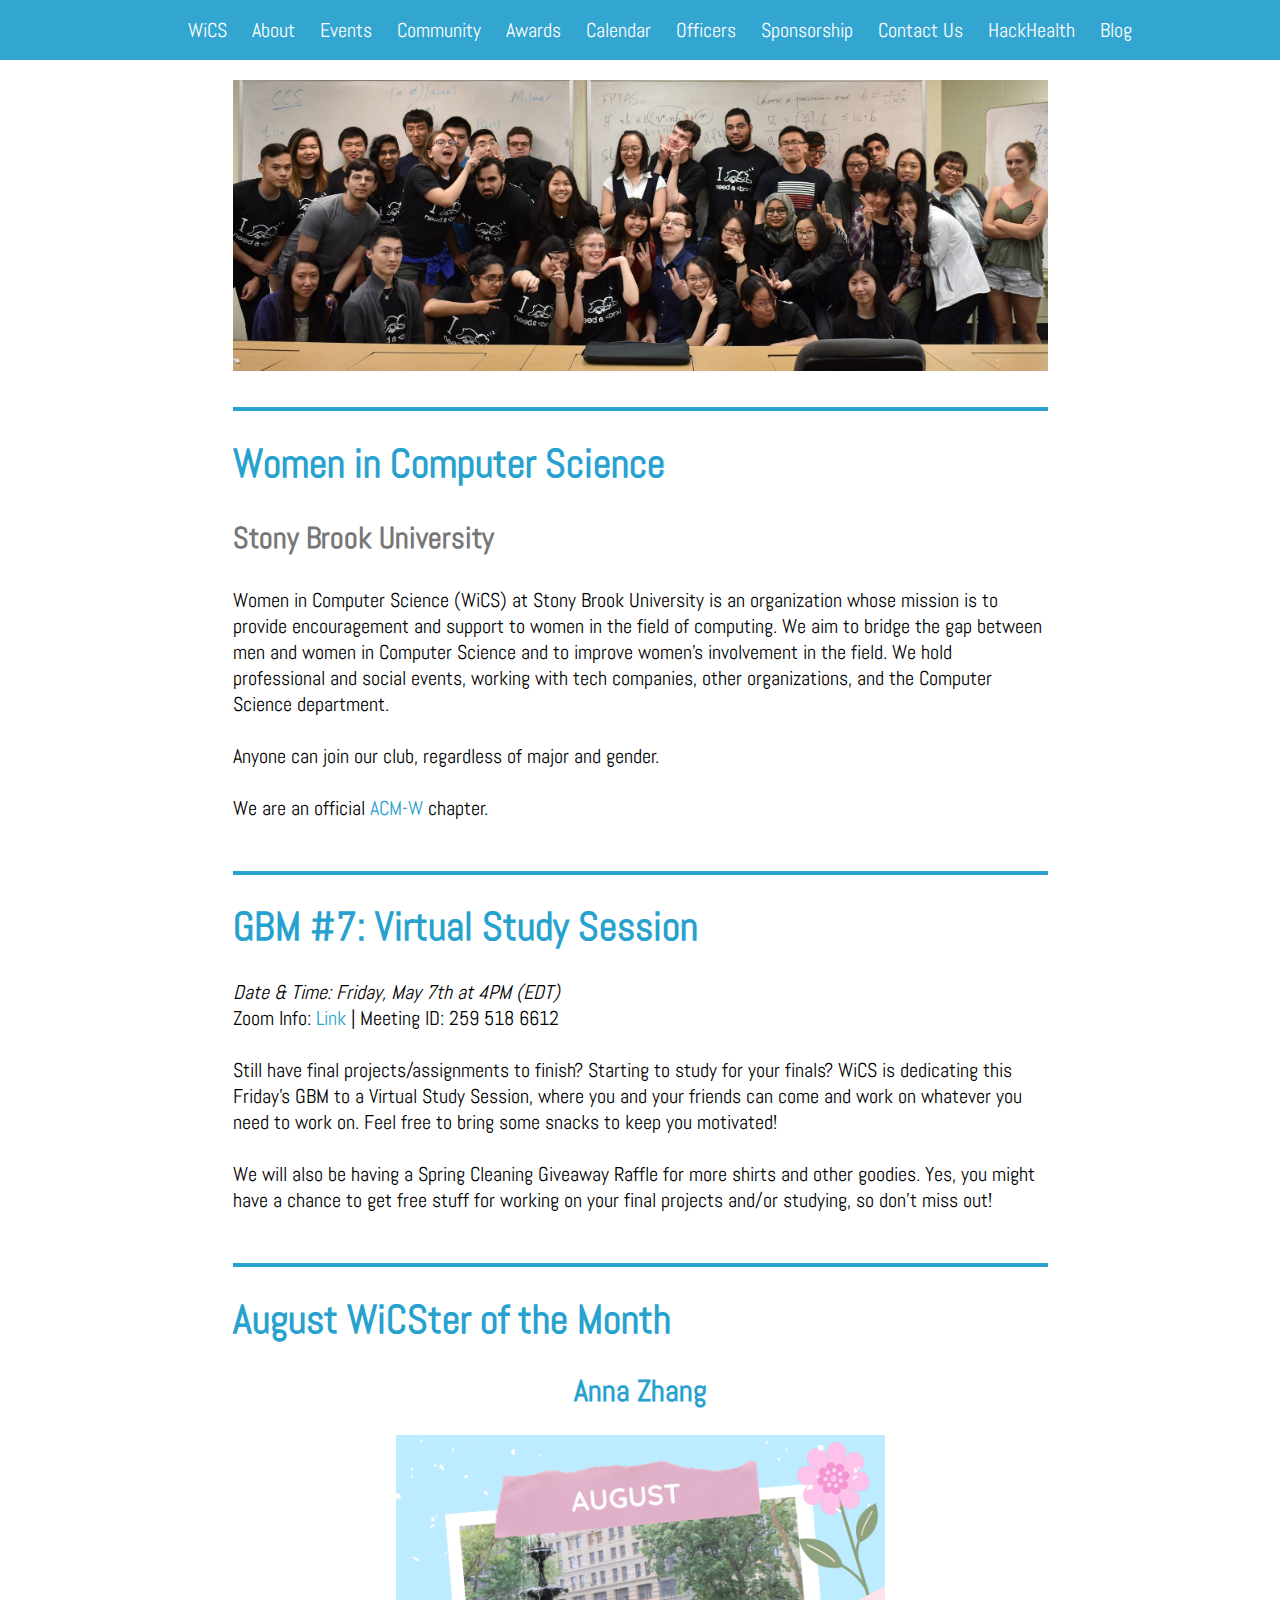
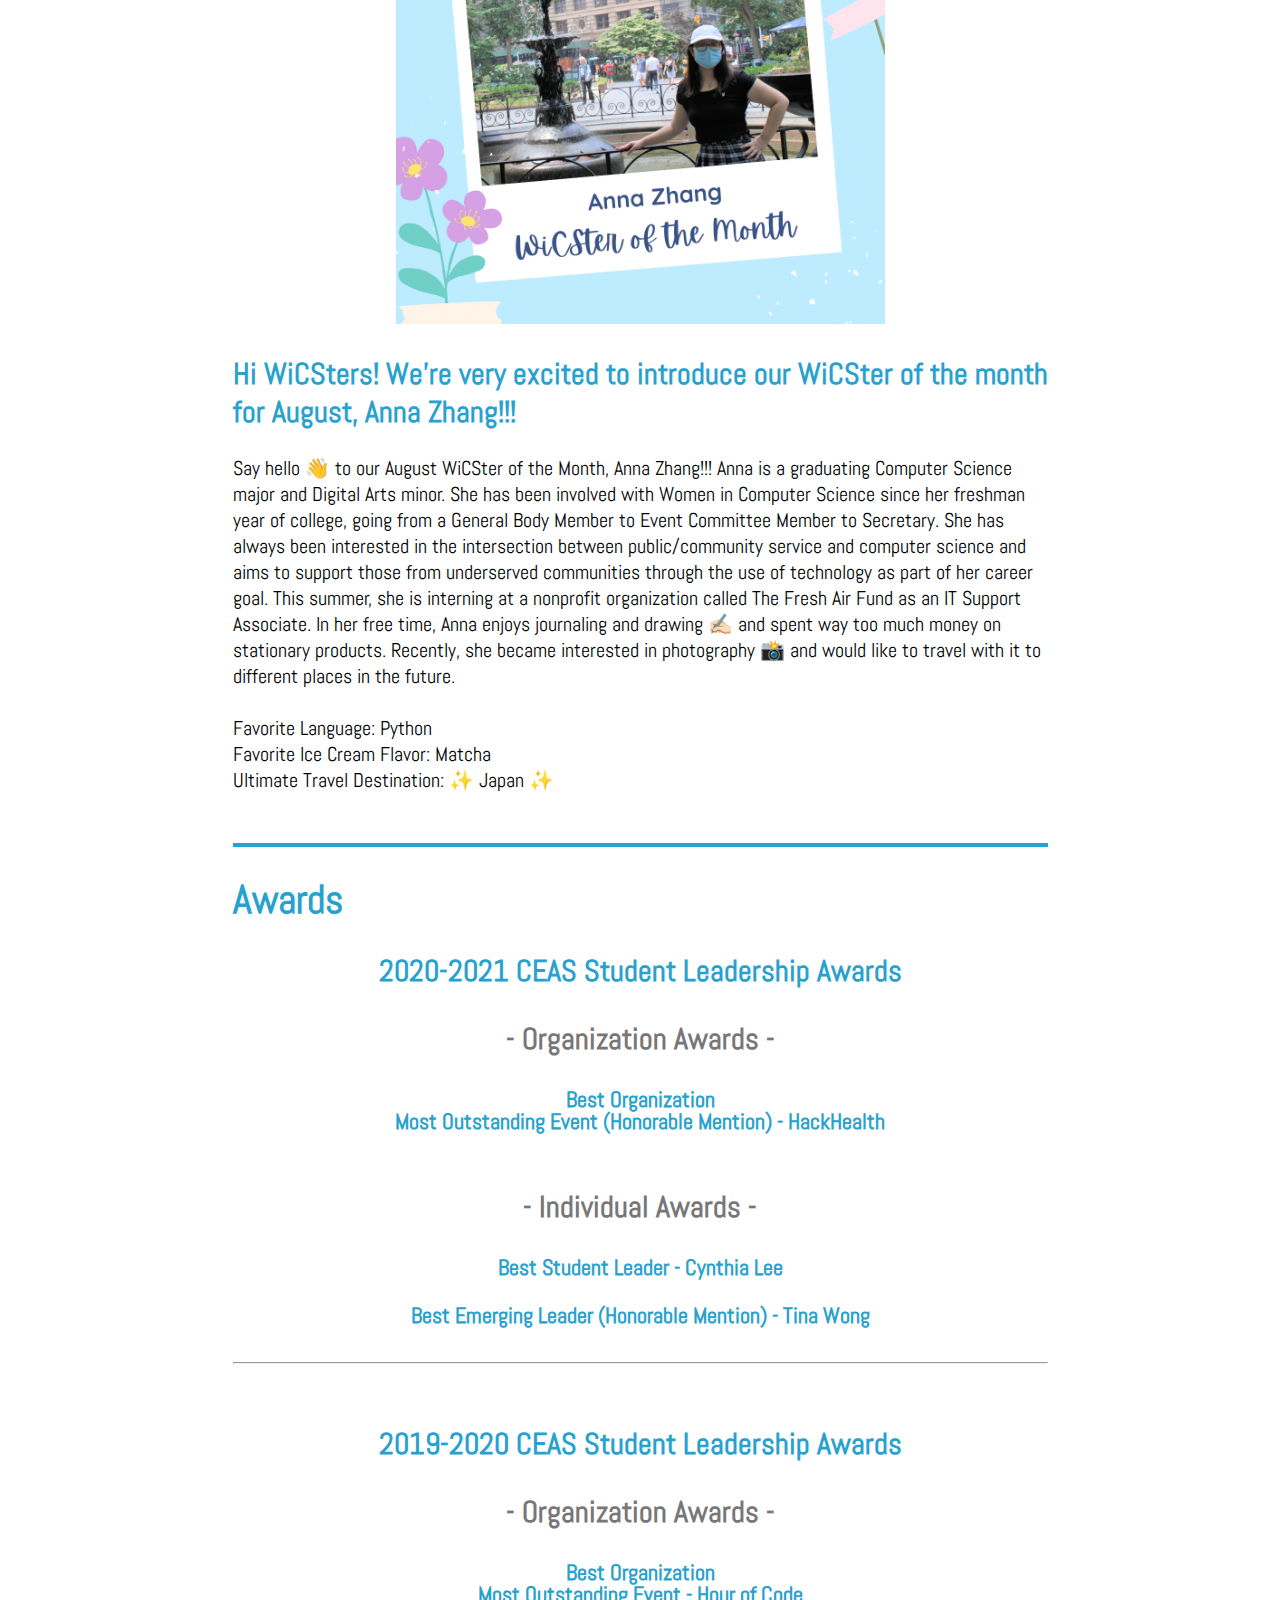
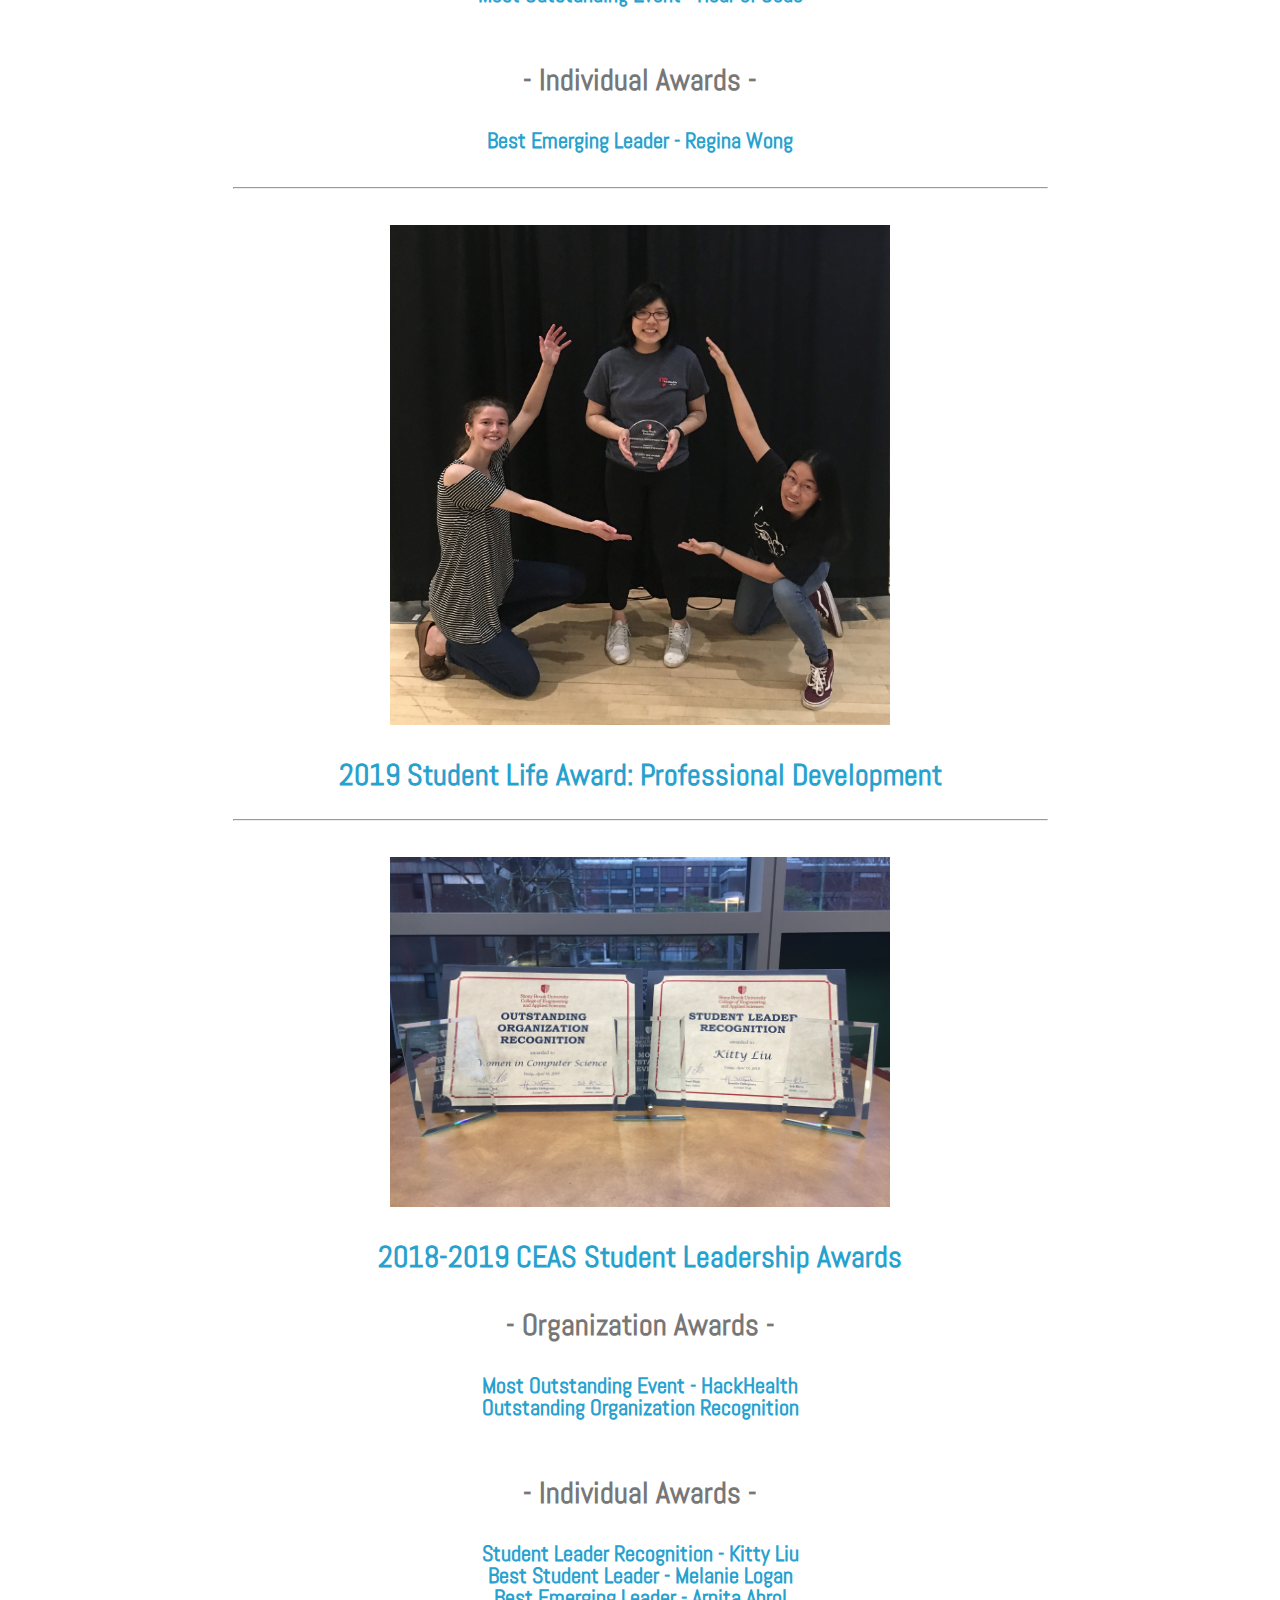
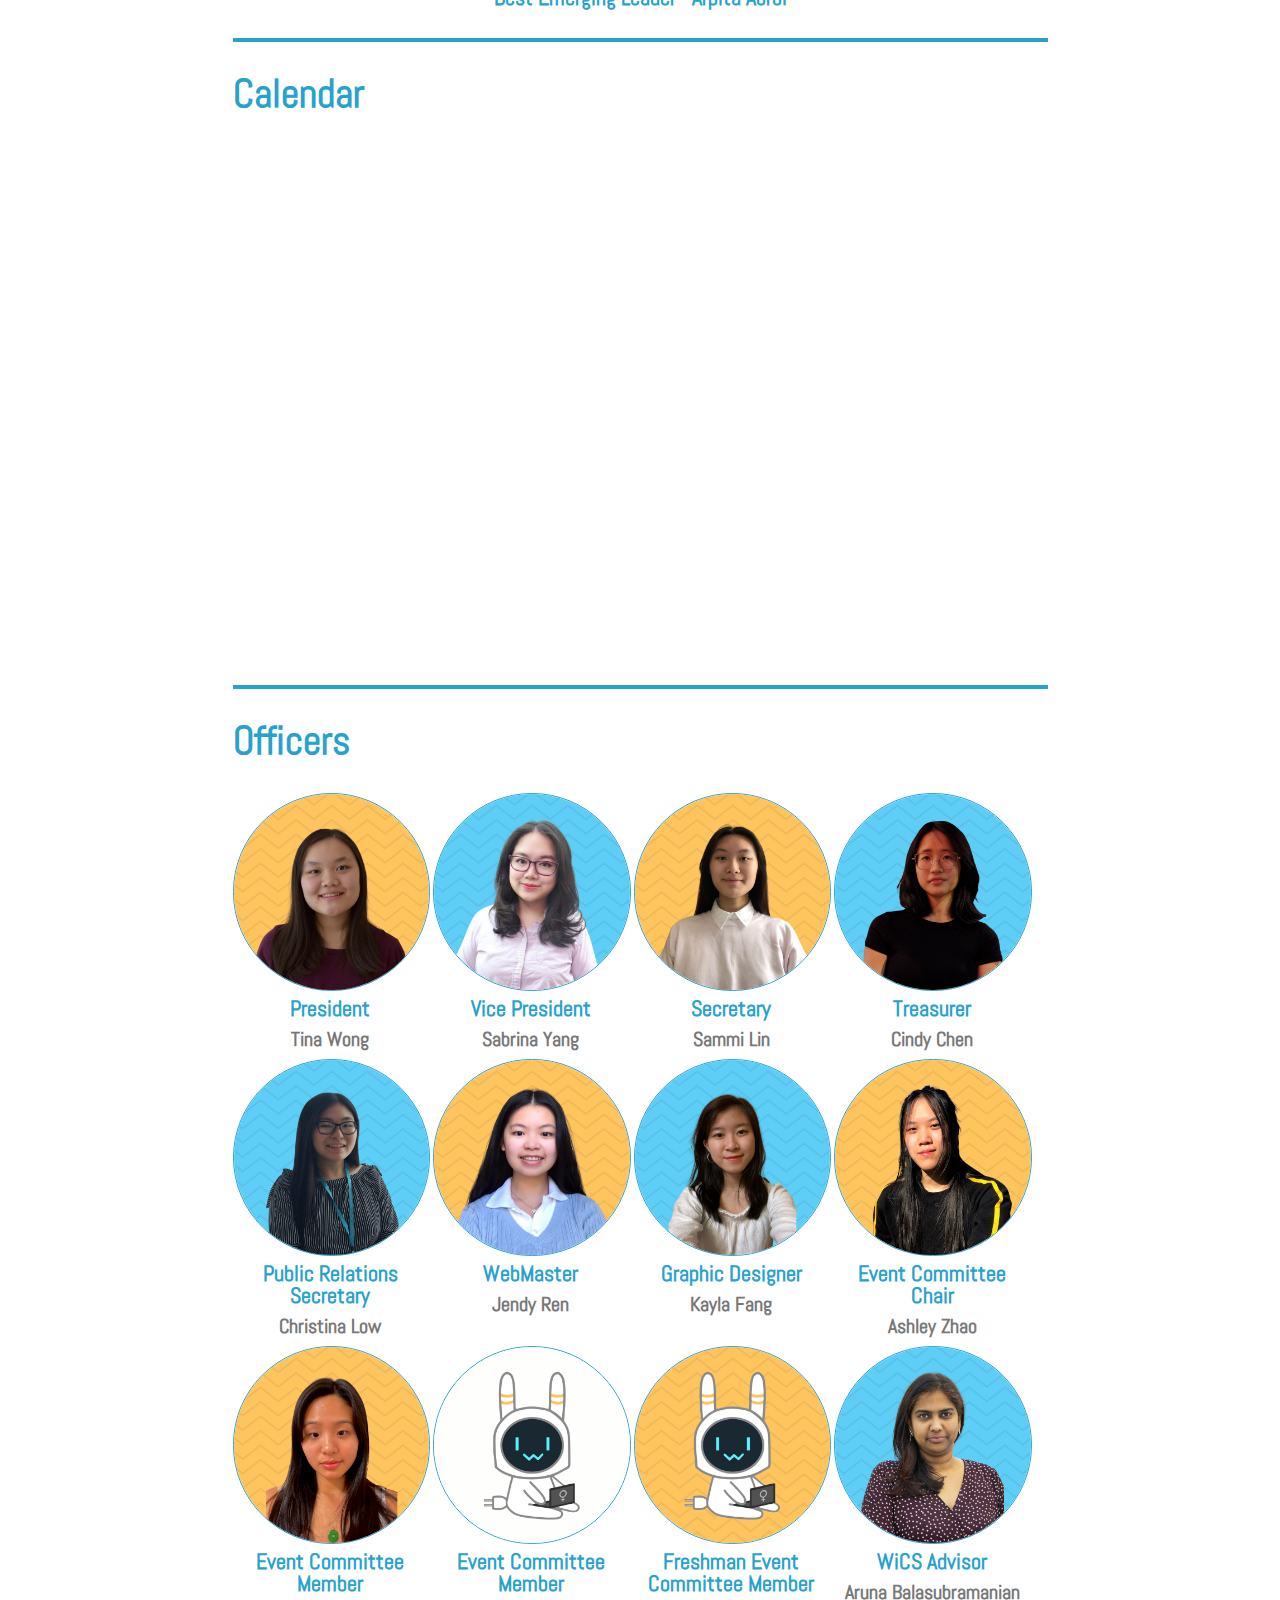
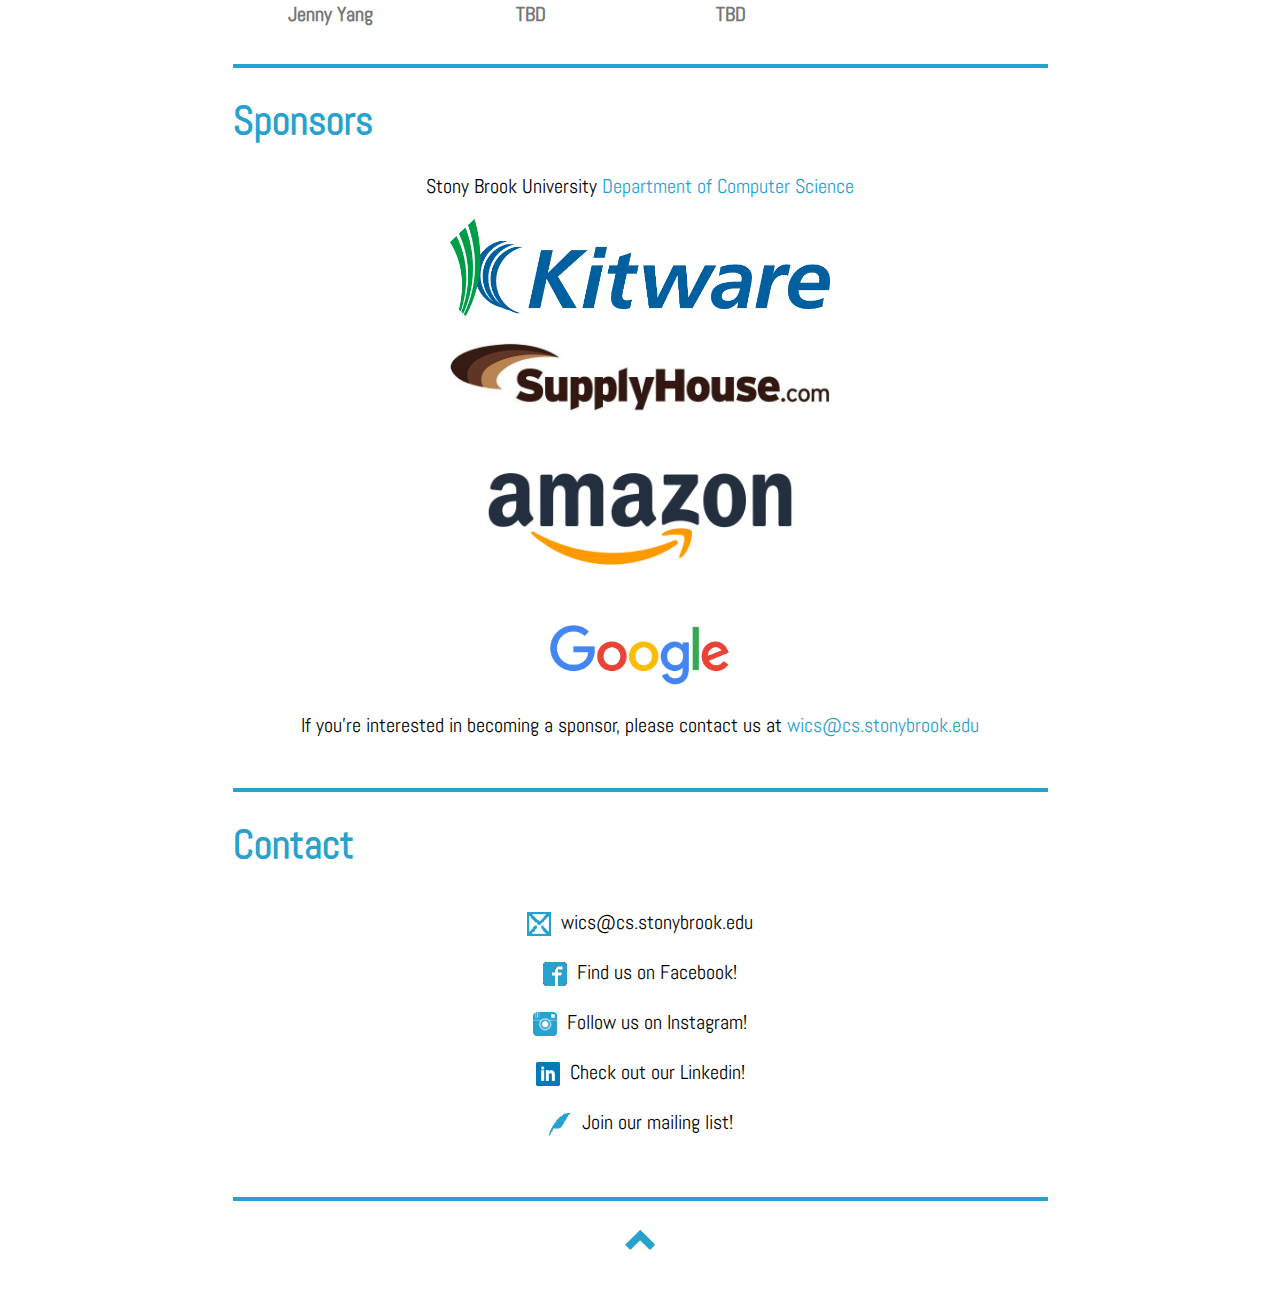
<file: index.html>
<!DOCTYPE html>
<html lang="en">

<head>
	<meta charset="UTF-8">
	<link rel="shortcut icon" href="images/icons/shortcuticon.png">
	<meta name="viewport" content="width=device-width, initial-scale=1, maximum-scale=1, user-scalable=no">
	<title>WiCS | Stony Brook University</title>
	<link rel="stylesheet" type="text/css" href="index.css">
	<link href='https://fonts.googleapis.com/css?family=Abel' rel='stylesheet' type='text/css'>
	<meta property="og:url" content="http://www3.cs.stonybrook.edu/~wics/" />
	<meta property="og:site_name" content="Women in Computer Science" />
	<meta property="og:title" content="WiCS | Stony Brook University" />
	<meta property="og:description"
		content="We are an organization whose mission is to provide encouragement and support to women, both graduate and undergraduate, in the field of computing." />
	<meta property="og:image" content="http://www3.cs.stonybrook.edu/~wics/images/icons/WiCS_Transparent.png" />
</head>

<body id="top">

	<header>
		WiCS | Stony Brook University
		<img id="header-icon" src="images/icons/downarrow.PNG">
	</header>

	<nav id="mobile-menu">
		<ul>
			<li><a href="#about">About</a></li>
			<li><a href="#event">Events</a></li>
			<li><a href="#community">Community</a></li>
			<li><a href="#awards">Awards</a></li>
			<li><a href="#calendar">Calendar</a></li>
			<li><a href="#officers">Officers</a></li>
			<li><a href="#sponsors">Sponsorship</a></li>
			<li><a href="#contact">Contact Us</a></li>
			<li><a style="color: white" href="https://www3.cs.stonybrook.edu/~wics/hackhealth">HackHealth</a></li>
			<li><a style="color: white" href="https://www3.cs.stonybrook.edu/~wics/blog">Blog</a></li>
			<li><a href="#top">Back to top</a></li>
		</ul>
	</nav>

	<nav>
		<ul>
			<li><a href="#top">WiCS</a></li>
			<li><a href="#about">About</a></li>
			<li><a href="#event">Events</a></li>
			<li><a href="#community">Community</a></li>
			<li><a href="#awards">Awards</a></li>
			<li><a href="#calendar">Calendar</a></li>
			<li><a href="#officers">Officers</a></li>
			<li><a href="#sponsors">Sponsorship</a></li>
			<li><a href="#contact">Contact Us</a></li>
			<li><a style="color: white" href="https://www3.cs.stonybrook.edu/~wics/hackhealth">HackHealth</a></li>
			<li><a style="color: white" href="https://www3.cs.stonybrook.edu/~wics/blog">Blog</a></li>
		</ul>
	</nav>


	<div class="block" id="wics">
		<img src="images/2018-2019/Top Picture.jpg" />
	</div>
	<div class="block" id="about">
		<h1>Women in Computer Science</h1>
		<h3>Stony Brook University</h3>

		<p>Women in Computer Science (WiCS) at Stony Brook University is an organization whose mission is to provide
			encouragement and support to women in the field of computing. We aim to bridge the gap between men and women
			in Computer Science and to improve women's involvement in the field. We hold professional and social events,
			working with tech companies, other organizations, and the Computer Science department.
			<br><br>
			Anyone can join our club, regardless of major and gender.
			<br><br>
			We are an official <a href="http://women.acm.org/">ACM-W</a> chapter.
		</p>
	</div>



	<div class="block" id="event">
		<h1>GBM #7: Virtual Study Session</h1> 
		<p><i>Date & Time: Friday, May 7th at 4PM (EDT)</i><br>
			Zoom Info: <a href="https://stonybrook.zoom.us/j/2595186612">Link</a> | Meeting ID: 259 518 6612 <br><br>
			Still have final projects/assignments to finish? Starting to study for your finals? WiCS is dedicating this Friday's GBM to a Virtual Study Session, where you and your friends can come and work on whatever you need to work on. Feel free to bring some snacks to keep you motivated!<br>
			<br>We will also be having a Spring Cleaning Giveaway Raffle for more shirts and other goodies. Yes, you might have a chance to get free stuff for working on your final projects and/or studying, so don't miss out!

			</p>
	</div>
	<!-- <div class="block" id="opp">
		<h1>Opportunities</h1>
		<h3>Career</h3>
		<p>
		</p>
	</div> -->

	<div id="community">

		<div class="block" id="monthly">
			<h1>August WiCSter of the Month </h1>
			<center>
				<h2>Anna Zhang</h2>
				<img src="images/Women of the Month/Anna_Zhang.png" style="width: 60%">
				<!-- ; height: 446px -->
			</center>
			<p>
			<h2>Hi WiCSters! We’re very excited to introduce our WiCSter of the month for August, Anna Zhang!!!</h2>
			Say hello 👋 to our August WiCSter of the Month, Anna Zhang!!!
			Anna is a graduating Computer Science major and Digital Arts minor. She has been involved with Women in Computer Science 
			since her freshman year of college, going from a General Body Member to Event Committee Member to Secretary. She has 
			always been interested in the intersection between public/community service and computer science and aims to support those 
			from underserved communities through the use of technology as part of her career goal. This summer, she is interning 
			at a nonprofit organization called The Fresh Air Fund as an IT Support Associate.
			In her free time, Anna enjoys journaling and drawing ✍🏻 and spent way too much money on stationary products. 
			Recently, she became interested in photography 📸 and would like to travel with it to different places in the future.
			<br>
			<br>Favorite Language: Python
			<br>Favorite Ice Cream Flavor: Matcha
			<br>Ultimate Travel Destination: ✨ Japan ✨
			</p>
		</div>

		<div class="block" id="awards">
			<h1> Awards </h1>
			<center>
				<h2> 2020-2021 CEAS Student Leadership Awards </h2>
				<h3> - Organization Awards - </h3>
				<h4> Best Organization </h4>
				<h4> Most Outstanding Event (Honorable Mention) - HackHealth </h4><br>
				<h3> - Individual Awards - </h3>
				<h4> Best Student Leader - Cynthia Lee </h4> <br>
				<h4> Best Emerging Leader (Honorable Mention) - Tina Wong </h4> <br>
				
				<hr><br>

				<h2> 2019-2020 CEAS Student Leadership Awards </h2>
				<h3> - Organization Awards - </h3>
				<h4> Best Organization </h4>
				<h4> Most Outstanding Event - Hour of Code </h4><br>
				<h3> - Individual Awards - </h3>
				<h4> Best Emerging Leader - Regina Wong </h4> <br>

				<hr><br>

				<img src="images/Awards2.jpg" style="width: 500px">
				<h2>2019 Student Life Award: Professional Development</h2>

				<hr><br>

				<img src="images/Awards.jpg" style="width: 500px; height: 350px">
				<h2> 2018-2019 CEAS Student Leadership Awards </h2>
				<h3> - Organization Awards - </h3>
				<h4> Most Outstanding Event - HackHealth </h4>
				<h4> Outstanding Organization Recognition </h4><br>
				<h3> - Individual Awards - </h3>
				<h4> Student Leader Recognition - Kitty Liu </h4>
				<h4> Best Student Leader - Melanie Logan </h4>
				<h4> Best Emerging Leader - Arpita Abrol </h4>
			</center>
		</div>

	</div>

	<div class="block" id="calendar">
		<h1>Calendar</h1>
		<div class="responsive-calendar">
			<iframe
				src="https://calendar.google.com/calendar/embed?height=600&amp;wkst=1&amp;bgcolor=%23FFFFFF&amp;src=cs.stonybrook.edu_acspcard0o7debfl1rfpo148vo%40group.calendar.google.com&amp;color=%232F6309&amp;ctz=America%2FNew_York"
				style="border-width:0" width="800" height="600" frameborder="0" scrolling="no"></iframe>
		</div>
	</div>

	<!--2020 E-Board-->
	<div class="block" id="officers">
		<h1>Officers</h1>

		<div class="officer-box">
			<img src="images/2021-2022/TinaWong.png">
			<h4>President</h4>
			<h5>Tina Wong</h5>
		</div>

		<div class="officer-box">
			<img src="images/2021-2022/SabrinaYang.png">
			<h4>Vice President</h4>
			<h5>Sabrina Yang</h5>
		</div>

		<div class="officer-box">
			<img src="images/2021-2022/SammiLin.png">
			<h4>Secretary</h4>
			<h5>Sammi Lin</h5>
		</div>

		<div class="officer-box">
			<img src="images/2021-2022/CindyChen.png">
			<h4>Treasurer</h4>
			<h5>Cindy Chen</h5>
		</div>

		<div class="officer-box">
			<img src="images/2021-2022/ChristinaLow.png">
			<h4>Public Relations Secretary</h4>
			<h5>Christina Low</h5>
		</div>

		<div class="officer-box">
			<img src="images/2021-2022/JendyRen.png">
			<h4>WebMaster</h4>
			<h5>Jendy Ren</h5>
		</div>

		<div class="officer-box">
			<img src="images/2021-2022/KaylaFang.png">
			<h4>Graphic Designer</h4>
			<h5>Kayla Fang</h5>
		</div>

		<div class="officer-box">
			<img src="images/2021-2022/AshleyZhao.png">
			<h4>Event Committee Chair</h4>
			<h5>Ashley Zhao</h5>
		</div>

		<div class="officer-box">
			<img src="images/2021-2022/JennyYang.png">
			<h4>Event Committee Member</h4>
			<h5>Jenny Yang</h5>
		</div>

		<div class="officer-box">
			<img src="images/2021-2022/Hopper.png">
			<h4>Event Committee Member</h4>
			<h5>TBD</h5>
		</div>

		<div class="officer-box">
			<img src="images/2021-2022/Hopper-2.png">
			<h4>Freshman Event Committee Member</h4>
			<h5>TBD</h5>
		</div>

		<div class="officer-box">
			<img src="images/2021-2022/ArunaBalasubramanian.png">
			<h4>WiCS Advisor</h4>
			<h5>Aruna Balasubramanian</h5>
		</div>

	</div>


	<div class="block" id="sponsors">
		<h1>Sponsors</h1>
		<center>
			<p>
				Stony Brook University
				<a href="https://www.cs.stonybrook.edu" target="_blank">Department of Computer Science</a>
			</p>

			<p>
				<a href="https://www.kitware.com/" target="_blank">
					<img src="images/icons/Kitware_Logo.png" style="width:380px" />
				</a>
			</p>
			<p>
				<a href="https://www.supplyhouse.com/" target="_blank">
					<img src="images/icons/supplyhouse.jpg" style="width:380px" />
				</a>
			</p>
			<p>
				<a href="https://www.amazon.com/" target="_blank">
					<img src="images/icons/Amazon_logo.PNG" style="width:380px" />
				</a>
			</p>
			<p>
				<a href="https://www.google.com/" target="_blank">
					<img src="images/icons/Google.png" style="width:180px" />
				</a>
			</p>

				If you're interested in becoming a sponsor, please contact us at
				<a href="mailto:wics@cs.stonybrook.edu">wics@cs.stonybrook.edu</a>
			</p>

		</center>
	</div>

	<div class="block" id="contact">
		<h1>Contact</h1>
		<center>
			<ul>
				<li>
					<a href="mailto:wics@cs.stonybrook.edu"><img src="images/icons/mailIcon_blue.png"
							style="width: 24px; height: 24px" />wics@cs.stonybrook.edu</a>
				</li>
				<li>
					<a href="https://www.facebook.com/groups/2221893523/"><img src="images/icons/facebookicon.png"
							style="width: 24px; height: 24px;" />Find us on Facebook!</a>
				</li>
				<li>
					<a href="https://www.instagram.com/sbu_wics/"><img src="images/icons/instagram.png"
							style="width: 24px; height: 24px;" />Follow us on Instagram!</a>
				</li>
				<li>
					<a href="https://www.linkedin.com/groups/8543587/" target="_blank"><img
							src="images/icons/Linkedin_Icon.png" style="width: 24px; height: 24px" />Check out our
						Linkedin!</a>
				</li>
				<li>
					<a href="http://www.eepurl.com/bekY9L" target="_blank"><img src="images/icons/quillicon.png"
							style="width: 24px; height: 24px" />Join our mailing list!</a>
				</li>
			</ul>
		</center>
	</div>

	<a href="#top">
		<div id="arrow">
		</div>
	</a>


</body>
<script src="https://ajax.googleapis.com/ajax/libs/jquery/2.1.4/jquery.min.js"></script>

<script type="text/javascript">
	$('a[href^="#"]').on('click', function (event) {
		var target = $($(this).attr('href'));
		if (target.length) {
			event.preventDefault();
			$('html, body').animate({
				scrollTop: target.offset().top - 80
			}, 800);
		}
	});

	$(function () {
		$('header, #mobile-menu ul li a').click(function () {
			$('#mobile-menu').slideToggle("fast");
		});
	});
</script>

</html>
</file>
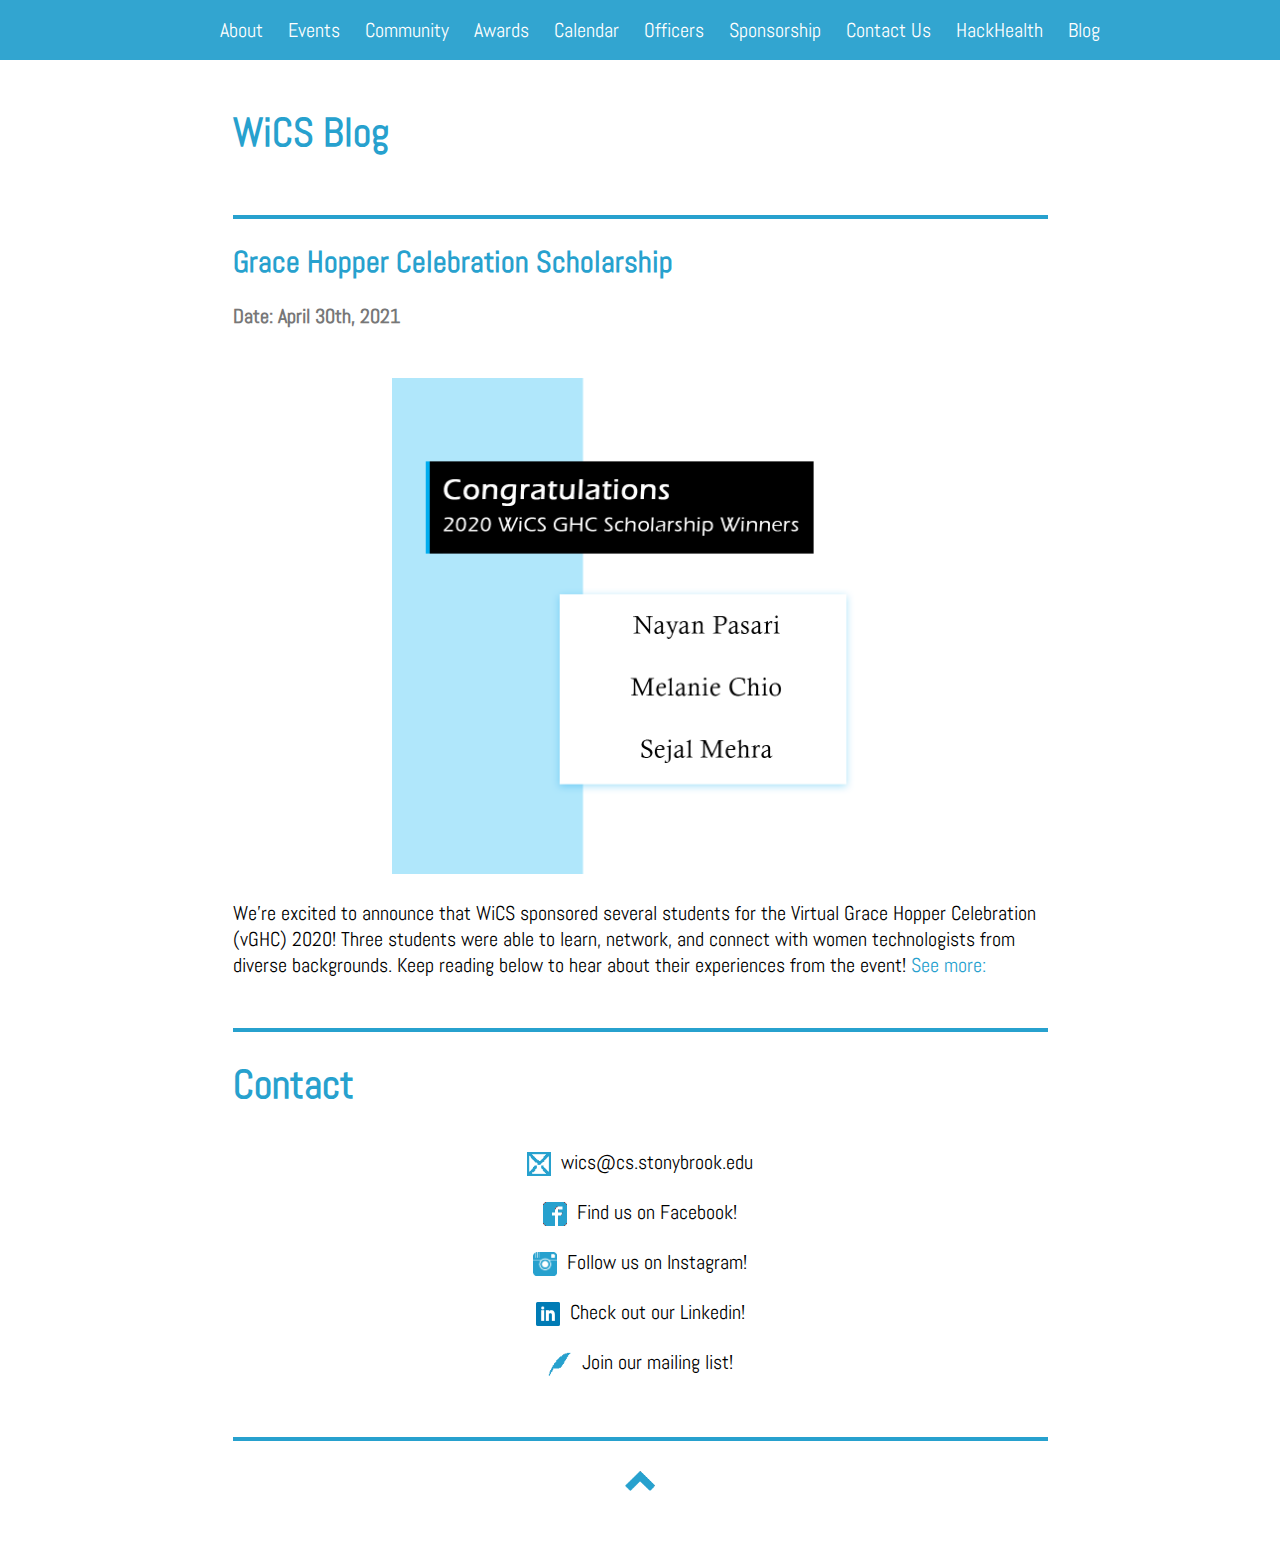
<file: blog/index.html>
<!DOCTYPE html>
<html lang="en">

<head>
	<meta charset="UTF-8">
	<link rel="shortcut icon" href="images/icons/shortcuticon.png">
	<meta name="viewport" content="width=device-width, initial-scale=1, maximum-scale=1, user-scalable=no">
	<title>WiCS Blog | Stony Brook University</title>
	<link rel="stylesheet" type="text/css" href="index.css">
	<link href='https://fonts.googleapis.com/css?family=Abel' rel='stylesheet' type='text/css'>
	<meta property="og:url" content="http://www3.cs.stonybrook.edu/~wics/" />
	<meta property="og:site_name" content="Women in Computer Science" />
	<meta property="og:title" content="WiCS | Stony Brook University" />
	<meta property="og:description"
		content="We are an organization whose mission is to provide encouragement and support to women, both graduate and undergraduate, in the field of computing." />
	<meta property="og:image" content="http://www3.cs.stonybrook.edu/~wics/images/icons/WiCS_Transparent.png" />
</head>

<body id="top">

	<header>
		WiCS | Stony Brook University
		<img id="header-icon" src="images/icons/downarrow.PNG">
	</header>

	<nav id="mobile-menu">
		<ul>
			<li><a style="color: white" href="https://www3.cs.stonybrook.edu/~wics">About</a></li>
			<li><a style="color: white" href="https://www3.cs.stonybrook.edu/~wics">Events</a></li>
			<li><a style="color: white" href="https://www3.cs.stonybrook.edu/~wics">Community</a></li>
			<li><a style="color: white" href="https://www3.cs.stonybrook.edu/~wics">Awards</a></li>
			<li><a style="color: white" href="https://www3.cs.stonybrook.edu/~wics">Calendar</a></li>
			<li><a style="color: white" href="https://www3.cs.stonybrook.edu/~wics">Officers</a></li>
			<li><a style="color: white" href="https://www3.cs.stonybrook.edu/~wics">Sponsorship</a></li>
			<li><a style="color: white" href="#contact">Contact Us</a></li>
			<li><a style="color: white" href="https://www3.cs.stonybrook.edu/~wics/hackhealth">HackHealth</a></li>
			<li><a style="color: white" href="https://www3.cs.stonybrook.edu/~wics/blog">Blog</a></li>
			<li><a href="#top">Back to top</a></li>
		</ul>
	</nav>

	<nav>
		<ul>
			<li><a style="color: white" href="https://www3.cs.stonybrook.edu/~wics">About</a></li>
			<li><a style="color: white" href="https://www3.cs.stonybrook.edu/~wics">Events</a></li>
			<li><a style="color: white" href="https://www3.cs.stonybrook.edu/~wics">Community</a></li>
			<li><a style="color: white" href="https://www3.cs.stonybrook.edu/~wics">Awards</a></li>
			<li><a style="color: white" href="https://www3.cs.stonybrook.edu/~wics">Calendar</a></li>
			<li><a style="color: white" href="https://www3.cs.stonybrook.edu/~wics">Officers</a></li>
			<li><a style="color: white" href="https://www3.cs.stonybrook.edu/~wics">Sponsorship</a></li>
			<li><a style="color: white" href="#contact">Contact Us</a></li>
			<li><a style="color: white" href="https://www3.cs.stonybrook.edu/~wics/hackhealth">HackHealth</a></li>
			<li><a style="color: white" href="https://www3.cs.stonybrook.edu/~wics/blog">Blog</a></li>

		</ul>
	</nav>


	<!-- <div class="block" id="wics">
		<img src="images/2019pics/Top Picture.jpg" />
	</div> -->
	<div class="block" id="about">
		<h1>WiCS Blog</h1>
		<!-- <h3>Stony Brook University</h3> -->

		<!-- <p>Women in Computer Science (WiCS) at Stony Brook University is an organization whose mission is to provide
			encouragement and support to women in the field of computing. We aim to bridge the gap between men and women
			in Computer Science and to improve women's involvement in the field. We hold professional and social events,
			working with tech companies, other organizations, and the Computer Science department.
			<br><br>
			Anyone can join our club, regardless of major and gender.
			<br><br>
			We are an official <a href="http://women.acm.org/">ACM-W</a> chapter.
		</p> -->
	</div>



	<div class="block" id="event">
		<h2>Grace Hopper Celebration Scholarship</h2>
		<h5>Date: April 30th, 2021</h5>
		<br><br>
        <center>
            <img src="images/GHC-Cover.png" style="width: 496px">
        </center>

        <p>
			We're excited to announce that WiCS sponsored several students for the Virtual Grace Hopper Celebration (vGHC) 2020! 
			Three students were able to learn, network, and connect with women technologists from diverse backgrounds. Keep reading 
			below to hear about their experiences from the event!
			<a href="https://www3.cs.stonybrook.edu/~wics/blog/GHC_Scholarship_2020.html">See more:</a>
        </p>
        
		
	</div>

	<div class="block" id="contact">
		<h1>Contact</h1>
		<center>
			<ul>
				<li>
					<a href="mailto:wics@cs.stonybrook.edu"><img src="images/icons/mailIcon_blue.png"
							style="width: 24px; height: 24px" />wics@cs.stonybrook.edu</a>
				</li>
				<li>
					<a href="https://www.facebook.com/groups/2221893523/"><img src="images/icons/facebookicon.png"
							style="width: 24px; height: 24px;" />Find us on Facebook!</a>
				</li>
				<li>
					<a href="https://www.instagram.com/sbu_wics/"><img src="images/icons/instagram.png"
							style="width: 24px; height: 24px;" />Follow us on Instagram!</a>
				</li>
				<li>
					<a href="https://www.linkedin.com/groups/8543587/" target="_blank"><img
							src="images/icons/Linkedin_Icon.png" style="width: 24px; height: 24px" />Check out our
						Linkedin!</a>
				</li>
				<li>
					<a href="http://www.eepurl.com/bekY9L" target="_blank"><img src="images/icons/quillicon.png"
							style="width: 24px; height: 24px" />Join our mailing list!</a>
				</li>
			</ul>
			<center>
	</div>

	<a href="#top">
		<div id="arrow">
		</div>
	</a>


</body>
<script src="https://ajax.googleapis.com/ajax/libs/jquery/2.1.4/jquery.min.js"></script>

<script type="text/javascript">
	$('a[href^="#"]').on('click', function (event) {
		var target = $($(this).attr('href'));
		if (target.length) {
			event.preventDefault();
			$('html, body').animate({
				scrollTop: target.offset().top - 80
			}, 800);
		}
	});

	$(function () {
		$('header, #mobile-menu ul li a').click(function () {
			$('#mobile-menu').slideToggle("fast");
		});
	});
</script>

</html>
</file>
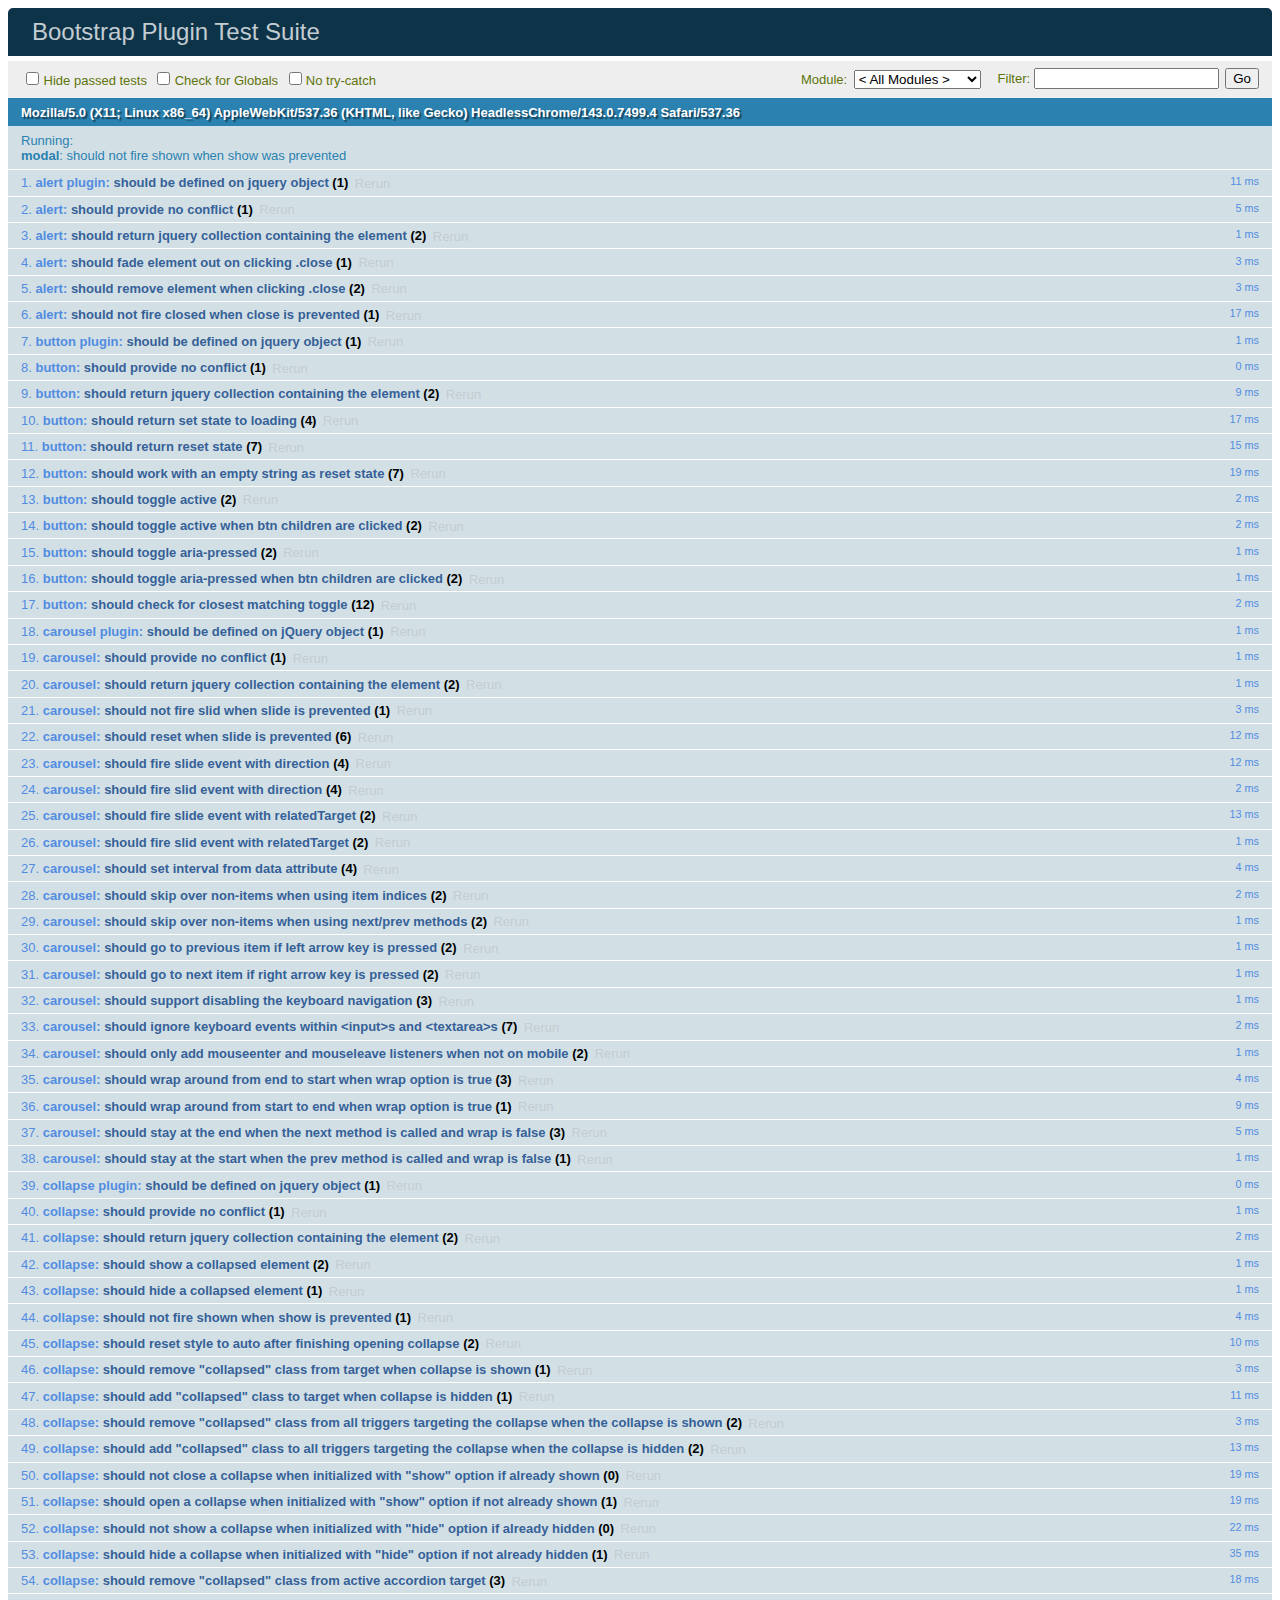
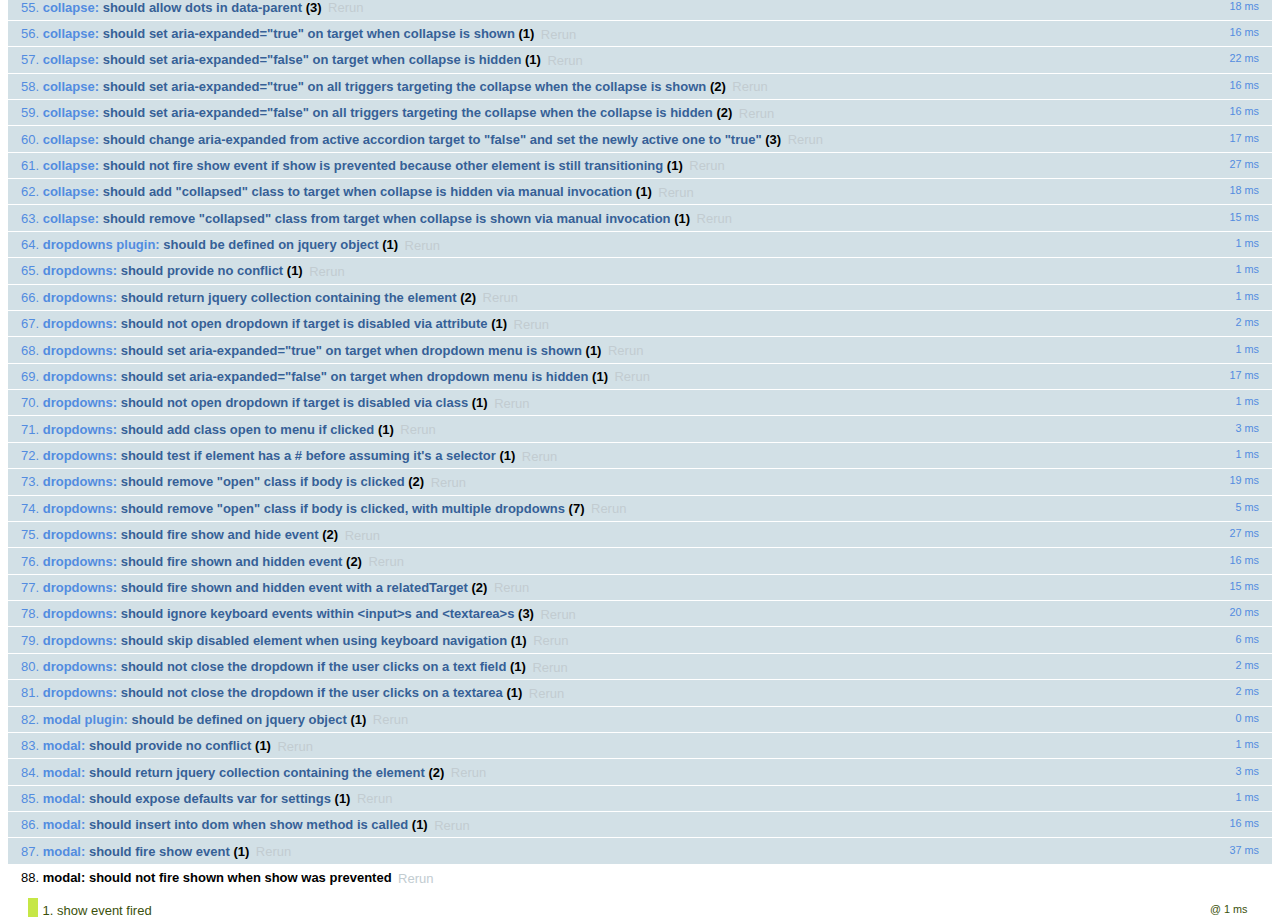
<file: Hack-Health-2019-Website-master/bootstrap-3.3.6/js/tests/index.html>
<!DOCTYPE html>
<html>
  <head>
    <meta charset="utf-8">
    <title>Bootstrap Plugin Test Suite</title>
    <meta name="viewport" content="width=device-width, initial-scale=1">

    <!-- jQuery -->
    <script src="vendor/jquery.min.js"></script>
    <script>
      // Disable jQuery event aliases to ensure we don't accidentally use any of them
      (function () {
        var eventAliases = [
          'blur',
          'focus',
          'focusin',
          'focusout',
          'load',
          'resize',
          'scroll',
          'unload',
          'click',
          'dblclick',
          'mousedown',
          'mouseup',
          'mousemove',
          'mouseover',
          'mouseout',
          'mouseenter',
          'mouseleave',
          'change',
          'select',
          'submit',
          'keydown',
          'keypress',
          'keyup',
          'error',
          'contextmenu',
          'hover',
          'bind',
          'unbind',
          'delegate',
          'undelegate'
        ]
        for (var i = 0; i < eventAliases.length; i++) {
          $.fn[eventAliases[i]] = undefined
        }
      })()
    </script>

    <!-- QUnit -->
    <link rel="stylesheet" href="vendor/qunit.css" media="screen">
    <script src="vendor/qunit.js"></script>
    <script>
      // See https://github.com/axemclion/grunt-saucelabs#test-result-details-with-qunit
      var log = []
      // Require assert.expect in each test
      QUnit.config.requireExpects = true
      QUnit.done(function (testResults) {
        var tests = []
        for (var i = 0, len = log.length; i < len; i++) {
          var details = log[i]
          tests.push({
            name: details.name,
            result: details.result,
            expected: details.expected,
            actual: details.actual,
            source: details.source
          })
        }
        testResults.tests = tests

        window.global_test_results = testResults
      })

      QUnit.testStart(function (testDetails) {
        $(window).scrollTop(0)
        QUnit.log(function (details) {
          if (!details.result) {
            details.name = testDetails.name
            log.push(details)
          }
        })
      })

      // Cleanup
      QUnit.testDone(function () {
        $('#qunit-fixture').empty()
        $('#modal-test, .modal-backdrop').remove()
      })

      // Display fixture on-screen on iOS to avoid false positives
      if (/iPhone|iPad|iPod/.test(navigator.userAgent)) {
        QUnit.begin(function() {
          $('#qunit-fixture').css({ top: 0, left: 0 })
        })

        QUnit.done(function () {
          $('#qunit-fixture').css({ top: '', left: '' })
        })
      }

      // Disable deprecated global QUnit method aliases in preparation for QUnit v2
      (function () {
        var methodNames = [
          'async',
          'asyncTest',
          'deepEqual',
          'equal',
          'expect',
          'module',
          'notDeepEqual',
          'notEqual',
          'notPropEqual',
          'notStrictEqual',
          'ok',
          'propEqual',
          'push',
          'start',
          'stop',
          'strictEqual',
          'test',
          'throws'
        ];
        for (var i = 0; i < methodNames.length; i++) {
          var methodName = methodNames[i];
          window[methodName] = undefined;
        }
      })();
    </script>

    <!-- Plugin sources -->
    <script>$.support.transition = false</script>
    <script src="../../js/alert.js"></script>
    <script src="../../js/button.js"></script>
    <script src="../../js/carousel.js"></script>
    <script src="../../js/collapse.js"></script>
    <script src="../../js/dropdown.js"></script>
    <script src="../../js/modal.js"></script>
    <script src="../../js/scrollspy.js"></script>
    <script src="../../js/tab.js"></script>
    <script src="../../js/tooltip.js"></script>
    <script src="../../js/popover.js"></script>
    <script src="../../js/affix.js"></script>

    <!-- Unit tests -->
    <script src="unit/alert.js"></script>
    <script src="unit/button.js"></script>
    <script src="unit/carousel.js"></script>
    <script src="unit/collapse.js"></script>
    <script src="unit/dropdown.js"></script>
    <script src="unit/modal.js"></script>
    <script src="unit/scrollspy.js"></script>
    <script src="unit/tab.js"></script>
    <script src="unit/tooltip.js"></script>
    <script src="unit/popover.js"></script>
    <script src="unit/affix.js"></script>

  </head>
  <body>
    <div id="qunit-container">
      <div id="qunit"></div>
      <div id="qunit-fixture"></div>
    </div>
  </body>
</html>
</file>
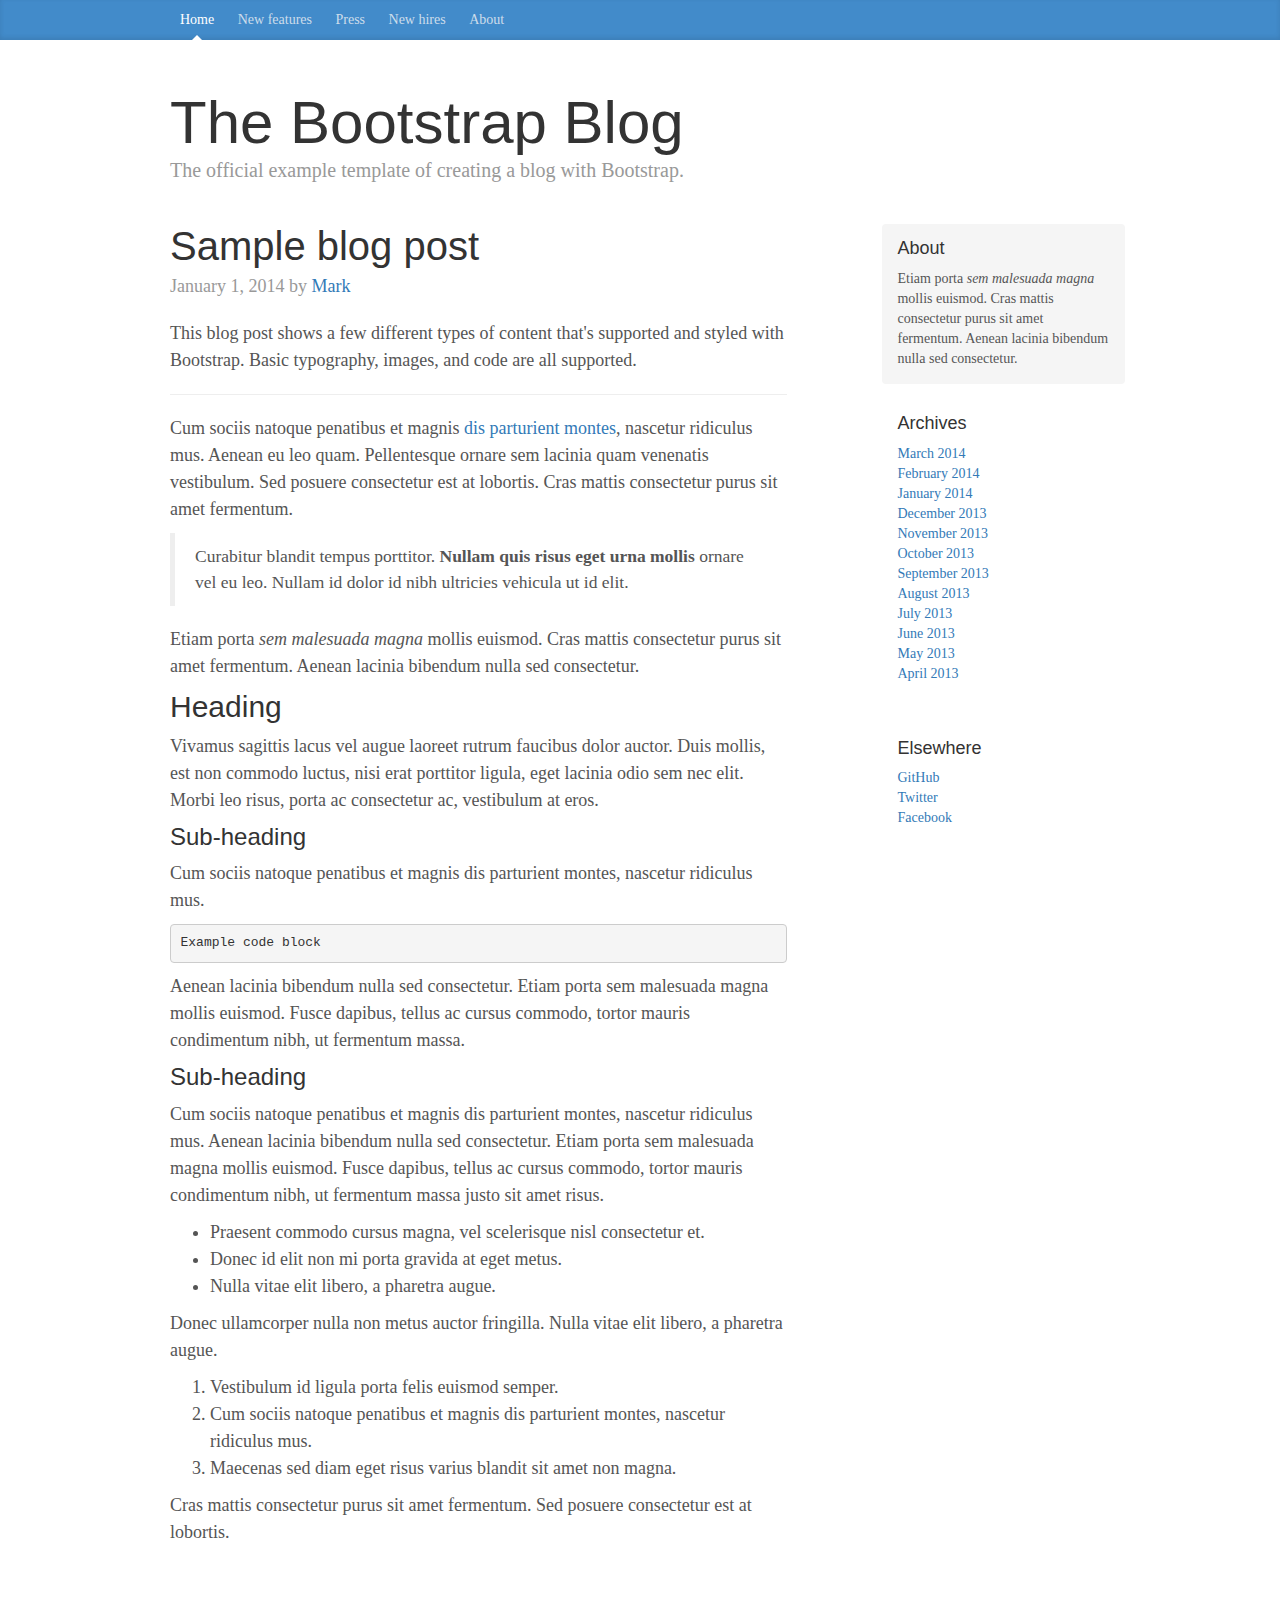
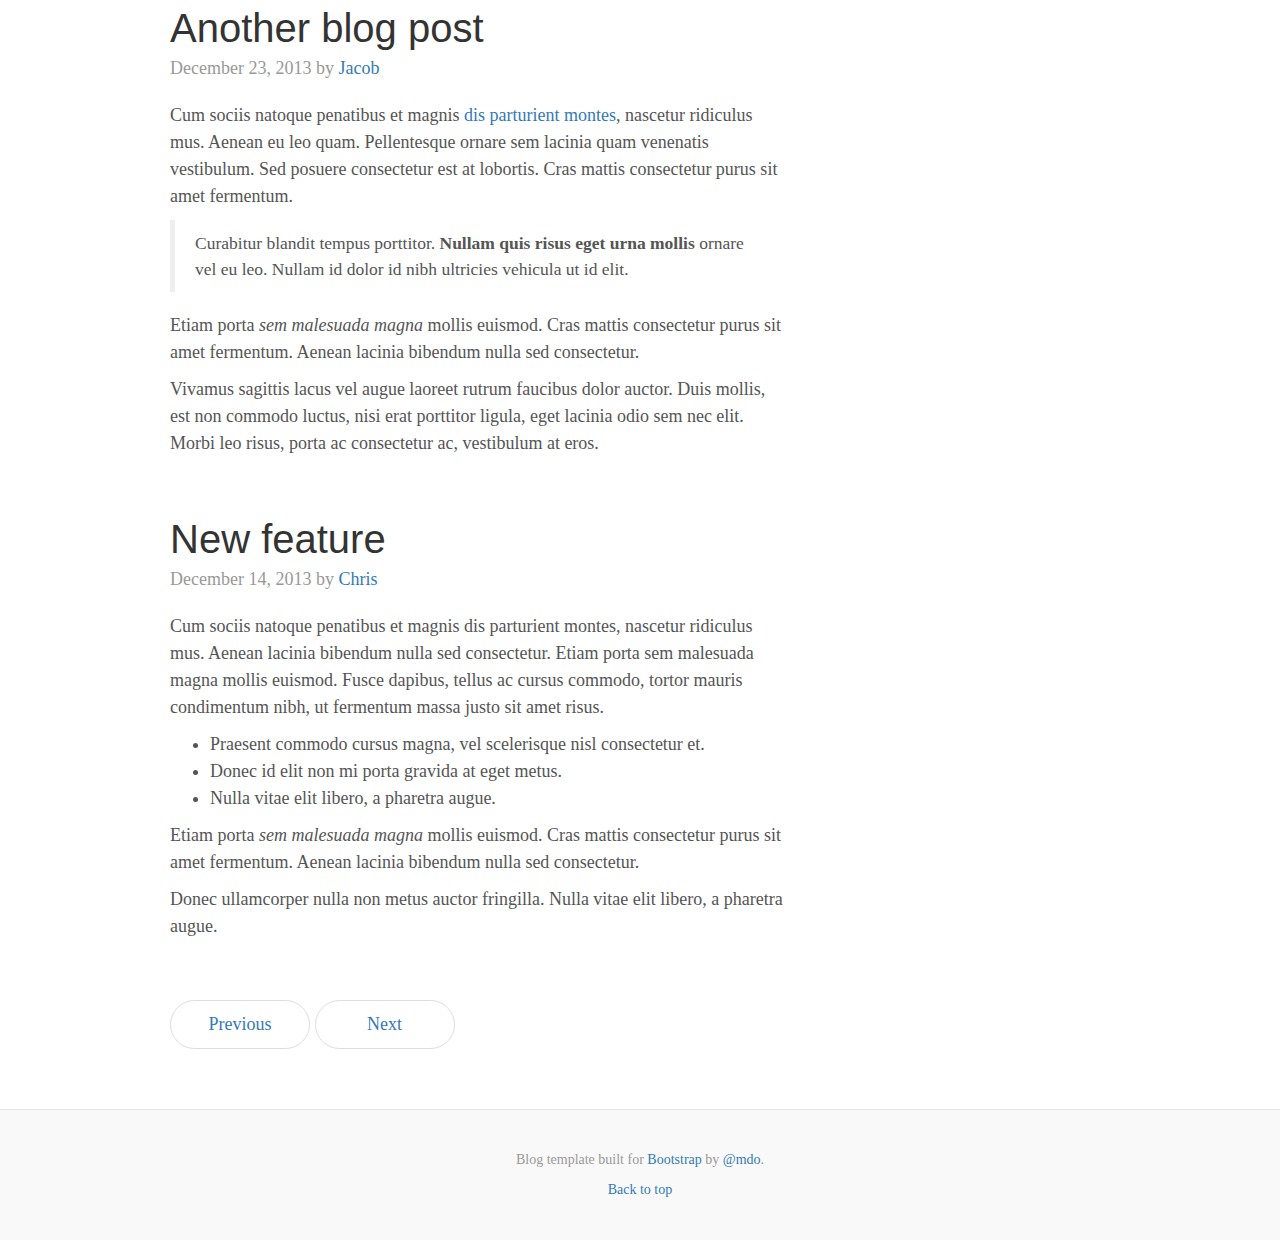
<file: Hack-Health-2019-Website-master/bootstrap-3.3.6/docs/examples/blog/index.html>
<!DOCTYPE html>
<html lang="en">
  <head>
    <meta charset="utf-8">
    <meta http-equiv="X-UA-Compatible" content="IE=edge">
    <meta name="viewport" content="width=device-width, initial-scale=1">
    <!-- The above 3 meta tags *must* come first in the head; any other head content must come *after* these tags -->
    <meta name="description" content="">
    <meta name="author" content="">
    <link rel="icon" href="../../favicon.ico">

    <title>Blog Template for Bootstrap</title>

    <!-- Bootstrap core CSS -->
    <link href="../../dist/css/bootstrap.min.css" rel="stylesheet">

    <!-- IE10 viewport hack for Surface/desktop Windows 8 bug -->
    <link href="../../assets/css/ie10-viewport-bug-workaround.css" rel="stylesheet">

    <!-- Custom styles for this template -->
    <link href="blog.css" rel="stylesheet">

    <!-- Just for debugging purposes. Don't actually copy these 2 lines! -->
    <!--[if lt IE 9]><script src="../../assets/js/ie8-responsive-file-warning.js"></script><![endif]-->
    <script src="../../assets/js/ie-emulation-modes-warning.js"></script>

    <!-- HTML5 shim and Respond.js for IE8 support of HTML5 elements and media queries -->
    <!--[if lt IE 9]>
      <script src="https://oss.maxcdn.com/html5shiv/3.7.2/html5shiv.min.js"></script>
      <script src="https://oss.maxcdn.com/respond/1.4.2/respond.min.js"></script>
    <![endif]-->
  </head>

  <body>

    <div class="blog-masthead">
      <div class="container">
        <nav class="blog-nav">
          <a class="blog-nav-item active" href="#">Home</a>
          <a class="blog-nav-item" href="#">New features</a>
          <a class="blog-nav-item" href="#">Press</a>
          <a class="blog-nav-item" href="#">New hires</a>
          <a class="blog-nav-item" href="#">About</a>
        </nav>
      </div>
    </div>

    <div class="container">

      <div class="blog-header">
        <h1 class="blog-title">The Bootstrap Blog</h1>
        <p class="lead blog-description">The official example template of creating a blog with Bootstrap.</p>
      </div>

      <div class="row">

        <div class="col-sm-8 blog-main">

          <div class="blog-post">
            <h2 class="blog-post-title">Sample blog post</h2>
            <p class="blog-post-meta">January 1, 2014 by <a href="#">Mark</a></p>

            <p>This blog post shows a few different types of content that's supported and styled with Bootstrap. Basic typography, images, and code are all supported.</p>
            <hr>
            <p>Cum sociis natoque penatibus et magnis <a href="#">dis parturient montes</a>, nascetur ridiculus mus. Aenean eu leo quam. Pellentesque ornare sem lacinia quam venenatis vestibulum. Sed posuere consectetur est at lobortis. Cras mattis consectetur purus sit amet fermentum.</p>
            <blockquote>
              <p>Curabitur blandit tempus porttitor. <strong>Nullam quis risus eget urna mollis</strong> ornare vel eu leo. Nullam id dolor id nibh ultricies vehicula ut id elit.</p>
            </blockquote>
            <p>Etiam porta <em>sem malesuada magna</em> mollis euismod. Cras mattis consectetur purus sit amet fermentum. Aenean lacinia bibendum nulla sed consectetur.</p>
            <h2>Heading</h2>
            <p>Vivamus sagittis lacus vel augue laoreet rutrum faucibus dolor auctor. Duis mollis, est non commodo luctus, nisi erat porttitor ligula, eget lacinia odio sem nec elit. Morbi leo risus, porta ac consectetur ac, vestibulum at eros.</p>
            <h3>Sub-heading</h3>
            <p>Cum sociis natoque penatibus et magnis dis parturient montes, nascetur ridiculus mus.</p>
            <pre><code>Example code block</code></pre>
            <p>Aenean lacinia bibendum nulla sed consectetur. Etiam porta sem malesuada magna mollis euismod. Fusce dapibus, tellus ac cursus commodo, tortor mauris condimentum nibh, ut fermentum massa.</p>
            <h3>Sub-heading</h3>
            <p>Cum sociis natoque penatibus et magnis dis parturient montes, nascetur ridiculus mus. Aenean lacinia bibendum nulla sed consectetur. Etiam porta sem malesuada magna mollis euismod. Fusce dapibus, tellus ac cursus commodo, tortor mauris condimentum nibh, ut fermentum massa justo sit amet risus.</p>
            <ul>
              <li>Praesent commodo cursus magna, vel scelerisque nisl consectetur et.</li>
              <li>Donec id elit non mi porta gravida at eget metus.</li>
              <li>Nulla vitae elit libero, a pharetra augue.</li>
            </ul>
            <p>Donec ullamcorper nulla non metus auctor fringilla. Nulla vitae elit libero, a pharetra augue.</p>
            <ol>
              <li>Vestibulum id ligula porta felis euismod semper.</li>
              <li>Cum sociis natoque penatibus et magnis dis parturient montes, nascetur ridiculus mus.</li>
              <li>Maecenas sed diam eget risus varius blandit sit amet non magna.</li>
            </ol>
            <p>Cras mattis consectetur purus sit amet fermentum. Sed posuere consectetur est at lobortis.</p>
          </div><!-- /.blog-post -->

          <div class="blog-post">
            <h2 class="blog-post-title">Another blog post</h2>
            <p class="blog-post-meta">December 23, 2013 by <a href="#">Jacob</a></p>

            <p>Cum sociis natoque penatibus et magnis <a href="#">dis parturient montes</a>, nascetur ridiculus mus. Aenean eu leo quam. Pellentesque ornare sem lacinia quam venenatis vestibulum. Sed posuere consectetur est at lobortis. Cras mattis consectetur purus sit amet fermentum.</p>
            <blockquote>
              <p>Curabitur blandit tempus porttitor. <strong>Nullam quis risus eget urna mollis</strong> ornare vel eu leo. Nullam id dolor id nibh ultricies vehicula ut id elit.</p>
            </blockquote>
            <p>Etiam porta <em>sem malesuada magna</em> mollis euismod. Cras mattis consectetur purus sit amet fermentum. Aenean lacinia bibendum nulla sed consectetur.</p>
            <p>Vivamus sagittis lacus vel augue laoreet rutrum faucibus dolor auctor. Duis mollis, est non commodo luctus, nisi erat porttitor ligula, eget lacinia odio sem nec elit. Morbi leo risus, porta ac consectetur ac, vestibulum at eros.</p>
          </div><!-- /.blog-post -->

          <div class="blog-post">
            <h2 class="blog-post-title">New feature</h2>
            <p class="blog-post-meta">December 14, 2013 by <a href="#">Chris</a></p>

            <p>Cum sociis natoque penatibus et magnis dis parturient montes, nascetur ridiculus mus. Aenean lacinia bibendum nulla sed consectetur. Etiam porta sem malesuada magna mollis euismod. Fusce dapibus, tellus ac cursus commodo, tortor mauris condimentum nibh, ut fermentum massa justo sit amet risus.</p>
            <ul>
              <li>Praesent commodo cursus magna, vel scelerisque nisl consectetur et.</li>
              <li>Donec id elit non mi porta gravida at eget metus.</li>
              <li>Nulla vitae elit libero, a pharetra augue.</li>
            </ul>
            <p>Etiam porta <em>sem malesuada magna</em> mollis euismod. Cras mattis consectetur purus sit amet fermentum. Aenean lacinia bibendum nulla sed consectetur.</p>
            <p>Donec ullamcorper nulla non metus auctor fringilla. Nulla vitae elit libero, a pharetra augue.</p>
          </div><!-- /.blog-post -->

          <nav>
            <ul class="pager">
              <li><a href="#">Previous</a></li>
              <li><a href="#">Next</a></li>
            </ul>
          </nav>

        </div><!-- /.blog-main -->

        <div class="col-sm-3 col-sm-offset-1 blog-sidebar">
          <div class="sidebar-module sidebar-module-inset">
            <h4>About</h4>
            <p>Etiam porta <em>sem malesuada magna</em> mollis euismod. Cras mattis consectetur purus sit amet fermentum. Aenean lacinia bibendum nulla sed consectetur.</p>
          </div>
          <div class="sidebar-module">
            <h4>Archives</h4>
            <ol class="list-unstyled">
              <li><a href="#">March 2014</a></li>
              <li><a href="#">February 2014</a></li>
              <li><a href="#">January 2014</a></li>
              <li><a href="#">December 2013</a></li>
              <li><a href="#">November 2013</a></li>
              <li><a href="#">October 2013</a></li>
              <li><a href="#">September 2013</a></li>
              <li><a href="#">August 2013</a></li>
              <li><a href="#">July 2013</a></li>
              <li><a href="#">June 2013</a></li>
              <li><a href="#">May 2013</a></li>
              <li><a href="#">April 2013</a></li>
            </ol>
          </div>
          <div class="sidebar-module">
            <h4>Elsewhere</h4>
            <ol class="list-unstyled">
              <li><a href="#">GitHub</a></li>
              <li><a href="#">Twitter</a></li>
              <li><a href="#">Facebook</a></li>
            </ol>
          </div>
        </div><!-- /.blog-sidebar -->

      </div><!-- /.row -->

    </div><!-- /.container -->

    <footer class="blog-footer">
      <p>Blog template built for <a href="http://getbootstrap.com">Bootstrap</a> by <a href="https://twitter.com/mdo">@mdo</a>.</p>
      <p>
        <a href="#">Back to top</a>
      </p>
    </footer>


    <!-- Bootstrap core JavaScript
    ================================================== -->
    <!-- Placed at the end of the document so the pages load faster -->
    <script src="https://ajax.googleapis.com/ajax/libs/jquery/1.11.3/jquery.min.js"></script>
    <script>window.jQuery || document.write('<script src="../../assets/js/vendor/jquery.min.js"><\/script>')</script>
    <script src="../../dist/js/bootstrap.min.js"></script>
    <!-- IE10 viewport hack for Surface/desktop Windows 8 bug -->
    <script src="../../assets/js/ie10-viewport-bug-workaround.js"></script>
  </body>
</html>
</file>
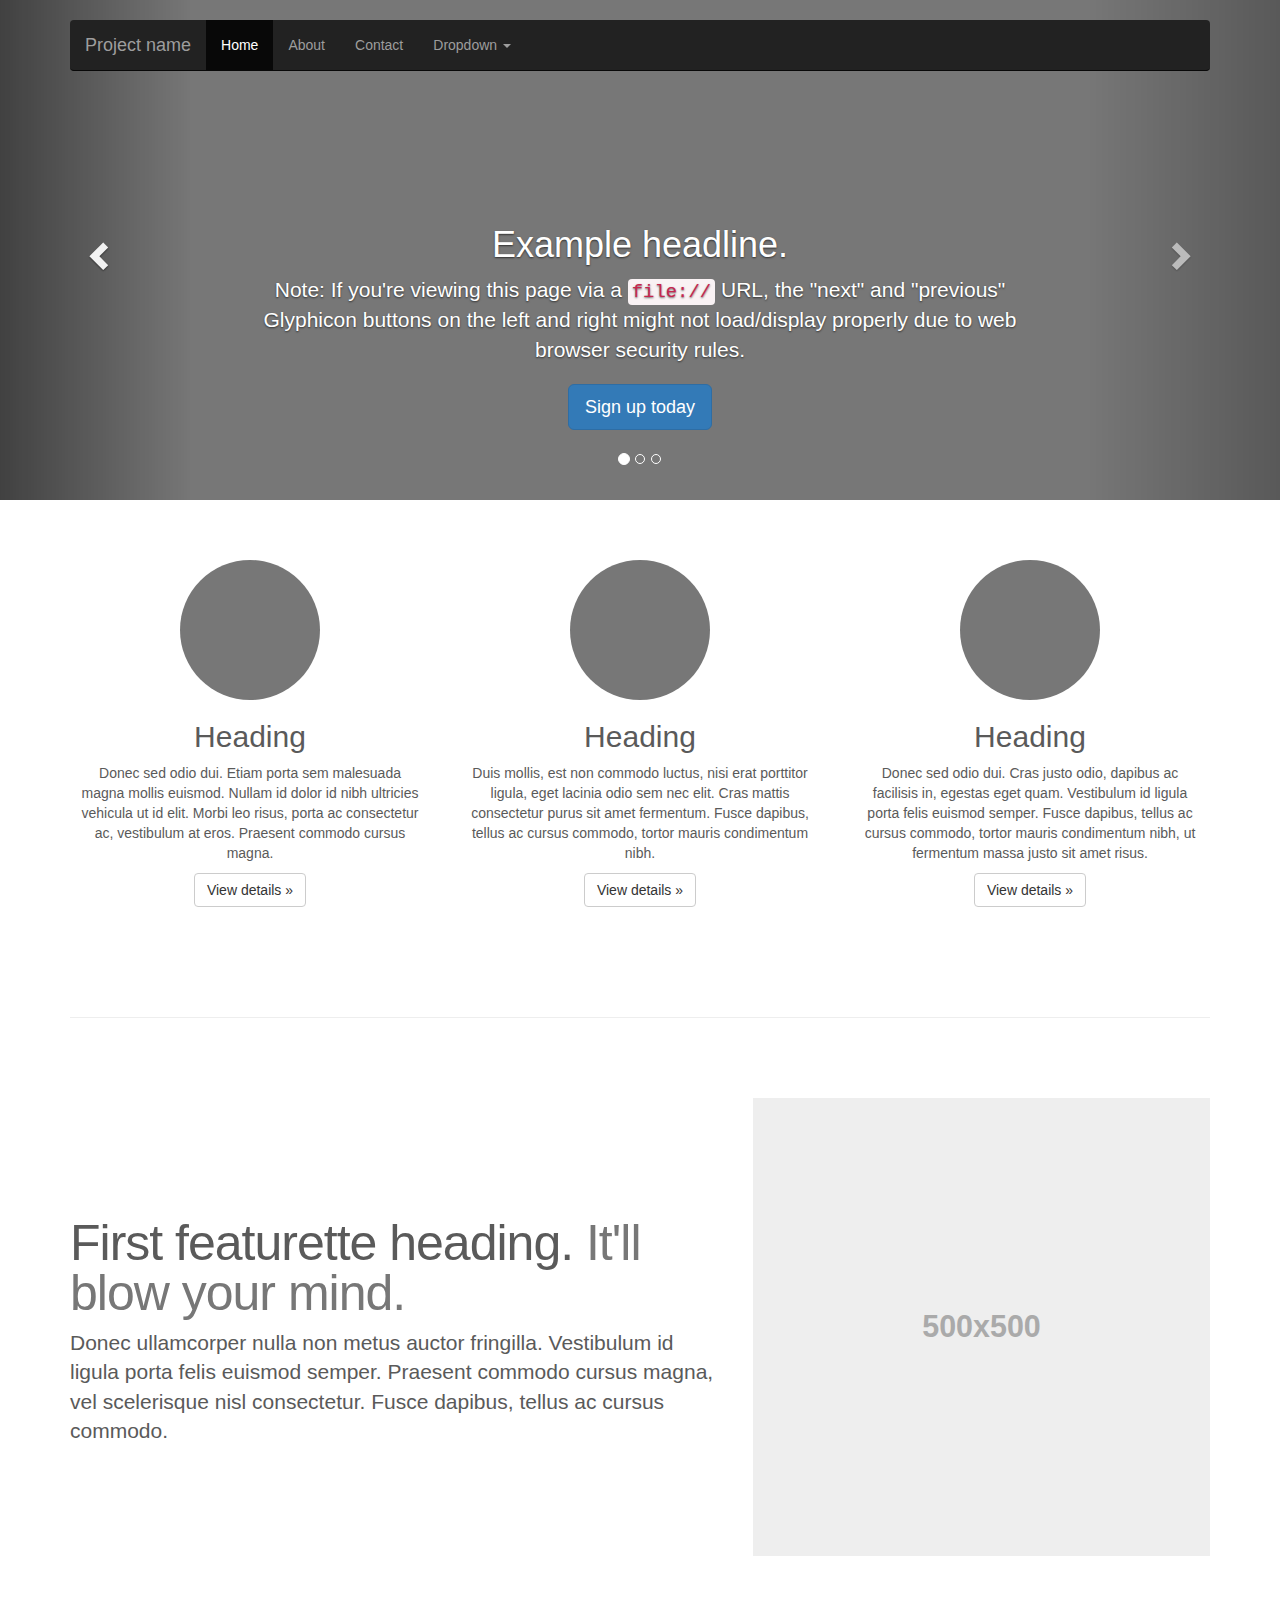
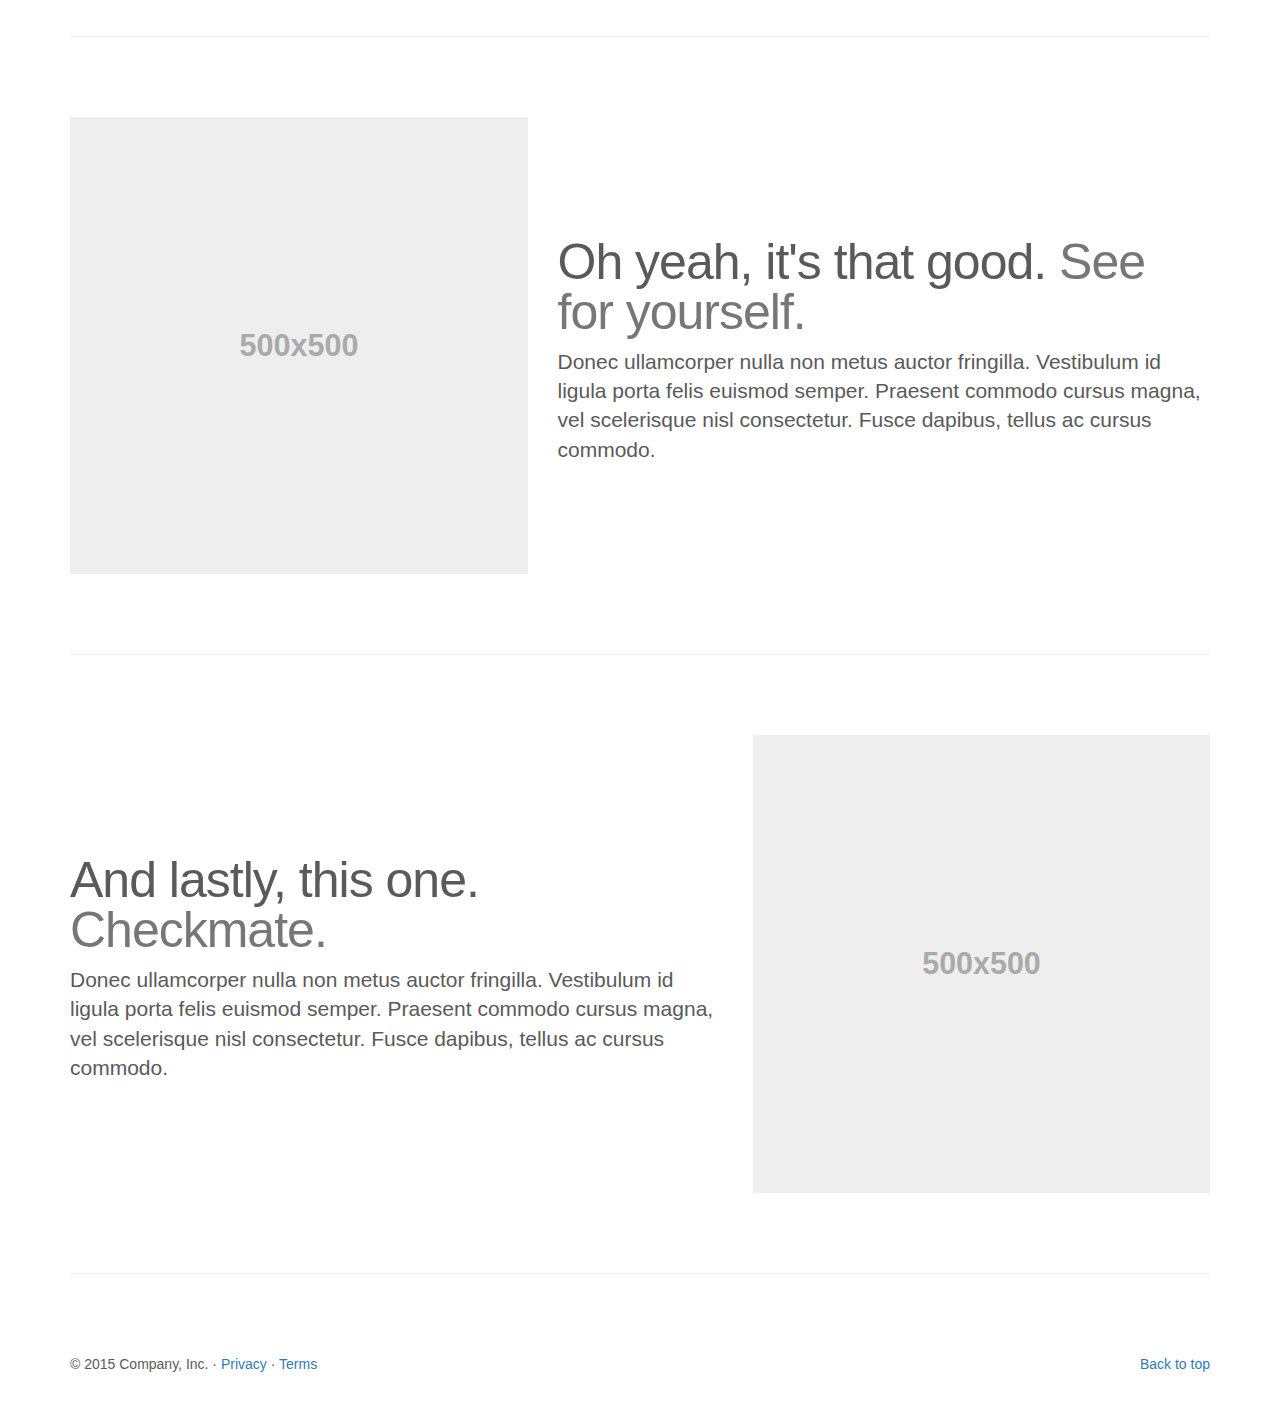
<file: Hack-Health-2019-Website-master/bootstrap-3.3.6/docs/examples/carousel/index.html>
<!DOCTYPE html>
<html lang="en">
  <head>
    <meta charset="utf-8">
    <meta http-equiv="X-UA-Compatible" content="IE=edge">
    <meta name="viewport" content="width=device-width, initial-scale=1">
    <!-- The above 3 meta tags *must* come first in the head; any other head content must come *after* these tags -->
    <meta name="description" content="">
    <meta name="author" content="">
    <link rel="icon" href="../../favicon.ico">

    <title>Carousel Template for Bootstrap</title>

    <!-- Bootstrap core CSS -->
    <link href="../../dist/css/bootstrap.min.css" rel="stylesheet">

    <!-- IE10 viewport hack for Surface/desktop Windows 8 bug -->
    <link href="../../assets/css/ie10-viewport-bug-workaround.css" rel="stylesheet">

    <!-- Just for debugging purposes. Don't actually copy these 2 lines! -->
    <!--[if lt IE 9]><script src="../../assets/js/ie8-responsive-file-warning.js"></script><![endif]-->
    <script src="../../assets/js/ie-emulation-modes-warning.js"></script>

    <!-- HTML5 shim and Respond.js for IE8 support of HTML5 elements and media queries -->
    <!--[if lt IE 9]>
      <script src="https://oss.maxcdn.com/html5shiv/3.7.2/html5shiv.min.js"></script>
      <script src="https://oss.maxcdn.com/respond/1.4.2/respond.min.js"></script>
    <![endif]-->

    <!-- Custom styles for this template -->
    <link href="carousel.css" rel="stylesheet">
  </head>
<!-- NAVBAR
================================================== -->
  <body>
    <div class="navbar-wrapper">
      <div class="container">

        <nav class="navbar navbar-inverse navbar-static-top">
          <div class="container">
            <div class="navbar-header">
              <button type="button" class="navbar-toggle collapsed" data-toggle="collapse" data-target="#navbar" aria-expanded="false" aria-controls="navbar">
                <span class="sr-only">Toggle navigation</span>
                <span class="icon-bar"></span>
                <span class="icon-bar"></span>
                <span class="icon-bar"></span>
              </button>
              <a class="navbar-brand" href="#">Project name</a>
            </div>
            <div id="navbar" class="navbar-collapse collapse">
              <ul class="nav navbar-nav">
                <li class="active"><a href="#">Home</a></li>
                <li><a href="#about">About</a></li>
                <li><a href="#contact">Contact</a></li>
                <li class="dropdown">
                  <a href="#" class="dropdown-toggle" data-toggle="dropdown" role="button" aria-haspopup="true" aria-expanded="false">Dropdown <span class="caret"></span></a>
                  <ul class="dropdown-menu">
                    <li><a href="#">Action</a></li>
                    <li><a href="#">Another action</a></li>
                    <li><a href="#">Something else here</a></li>
                    <li role="separator" class="divider"></li>
                    <li class="dropdown-header">Nav header</li>
                    <li><a href="#">Separated link</a></li>
                    <li><a href="#">One more separated link</a></li>
                  </ul>
                </li>
              </ul>
            </div>
          </div>
        </nav>

      </div>
    </div>


    <!-- Carousel
    ================================================== -->
    <div id="myCarousel" class="carousel slide" data-ride="carousel">
      <!-- Indicators -->
      <ol class="carousel-indicators">
        <li data-target="#myCarousel" data-slide-to="0" class="active"></li>
        <li data-target="#myCarousel" data-slide-to="1"></li>
        <li data-target="#myCarousel" data-slide-to="2"></li>
      </ol>
      <div class="carousel-inner" role="listbox">
        <div class="item active">
          <img class="first-slide" src="[data-uri]" alt="First slide">
          <div class="container">
            <div class="carousel-caption">
              <h1>Example headline.</h1>
              <p>Note: If you're viewing this page via a <code>file://</code> URL, the "next" and "previous" Glyphicon buttons on the left and right might not load/display properly due to web browser security rules.</p>
              <p><a class="btn btn-lg btn-primary" href="#" role="button">Sign up today</a></p>
            </div>
          </div>
        </div>
        <div class="item">
          <img class="second-slide" src="[data-uri]" alt="Second slide">
          <div class="container">
            <div class="carousel-caption">
              <h1>Another example headline.</h1>
              <p>Cras justo odio, dapibus ac facilisis in, egestas eget quam. Donec id elit non mi porta gravida at eget metus. Nullam id dolor id nibh ultricies vehicula ut id elit.</p>
              <p><a class="btn btn-lg btn-primary" href="#" role="button">Learn more</a></p>
            </div>
          </div>
        </div>
        <div class="item">
          <img class="third-slide" src="[data-uri]" alt="Third slide">
          <div class="container">
            <div class="carousel-caption">
              <h1>One more for good measure.</h1>
              <p>Cras justo odio, dapibus ac facilisis in, egestas eget quam. Donec id elit non mi porta gravida at eget metus. Nullam id dolor id nibh ultricies vehicula ut id elit.</p>
              <p><a class="btn btn-lg btn-primary" href="#" role="button">Browse gallery</a></p>
            </div>
          </div>
        </div>
      </div>
      <a class="left carousel-control" href="#myCarousel" role="button" data-slide="prev">
        <span class="glyphicon glyphicon-chevron-left" aria-hidden="true"></span>
        <span class="sr-only">Previous</span>
      </a>
      <a class="right carousel-control" href="#myCarousel" role="button" data-slide="next">
        <span class="glyphicon glyphicon-chevron-right" aria-hidden="true"></span>
        <span class="sr-only">Next</span>
      </a>
    </div><!-- /.carousel -->


    <!-- Marketing messaging and featurettes
    ================================================== -->
    <!-- Wrap the rest of the page in another container to center all the content. -->

    <div class="container marketing">

      <!-- Three columns of text below the carousel -->
      <div class="row">
        <div class="col-lg-4">
          <img class="img-circle" src="[data-uri]" alt="Generic placeholder image" width="140" height="140">
          <h2>Heading</h2>
          <p>Donec sed odio dui. Etiam porta sem malesuada magna mollis euismod. Nullam id dolor id nibh ultricies vehicula ut id elit. Morbi leo risus, porta ac consectetur ac, vestibulum at eros. Praesent commodo cursus magna.</p>
          <p><a class="btn btn-default" href="#" role="button">View details &raquo;</a></p>
        </div><!-- /.col-lg-4 -->
        <div class="col-lg-4">
          <img class="img-circle" src="[data-uri]" alt="Generic placeholder image" width="140" height="140">
          <h2>Heading</h2>
          <p>Duis mollis, est non commodo luctus, nisi erat porttitor ligula, eget lacinia odio sem nec elit. Cras mattis consectetur purus sit amet fermentum. Fusce dapibus, tellus ac cursus commodo, tortor mauris condimentum nibh.</p>
          <p><a class="btn btn-default" href="#" role="button">View details &raquo;</a></p>
        </div><!-- /.col-lg-4 -->
        <div class="col-lg-4">
          <img class="img-circle" src="[data-uri]" alt="Generic placeholder image" width="140" height="140">
          <h2>Heading</h2>
          <p>Donec sed odio dui. Cras justo odio, dapibus ac facilisis in, egestas eget quam. Vestibulum id ligula porta felis euismod semper. Fusce dapibus, tellus ac cursus commodo, tortor mauris condimentum nibh, ut fermentum massa justo sit amet risus.</p>
          <p><a class="btn btn-default" href="#" role="button">View details &raquo;</a></p>
        </div><!-- /.col-lg-4 -->
      </div><!-- /.row -->


      <!-- START THE FEATURETTES -->

      <hr class="featurette-divider">

      <div class="row featurette">
        <div class="col-md-7">
          <h2 class="featurette-heading">First featurette heading. <span class="text-muted">It'll blow your mind.</span></h2>
          <p class="lead">Donec ullamcorper nulla non metus auctor fringilla. Vestibulum id ligula porta felis euismod semper. Praesent commodo cursus magna, vel scelerisque nisl consectetur. Fusce dapibus, tellus ac cursus commodo.</p>
        </div>
        <div class="col-md-5">
          <img class="featurette-image img-responsive center-block" data-src="holder.js/500x500/auto" alt="Generic placeholder image">
        </div>
      </div>

      <hr class="featurette-divider">

      <div class="row featurette">
        <div class="col-md-7 col-md-push-5">
          <h2 class="featurette-heading">Oh yeah, it's that good. <span class="text-muted">See for yourself.</span></h2>
          <p class="lead">Donec ullamcorper nulla non metus auctor fringilla. Vestibulum id ligula porta felis euismod semper. Praesent commodo cursus magna, vel scelerisque nisl consectetur. Fusce dapibus, tellus ac cursus commodo.</p>
        </div>
        <div class="col-md-5 col-md-pull-7">
          <img class="featurette-image img-responsive center-block" data-src="holder.js/500x500/auto" alt="Generic placeholder image">
        </div>
      </div>

      <hr class="featurette-divider">

      <div class="row featurette">
        <div class="col-md-7">
          <h2 class="featurette-heading">And lastly, this one. <span class="text-muted">Checkmate.</span></h2>
          <p class="lead">Donec ullamcorper nulla non metus auctor fringilla. Vestibulum id ligula porta felis euismod semper. Praesent commodo cursus magna, vel scelerisque nisl consectetur. Fusce dapibus, tellus ac cursus commodo.</p>
        </div>
        <div class="col-md-5">
          <img class="featurette-image img-responsive center-block" data-src="holder.js/500x500/auto" alt="Generic placeholder image">
        </div>
      </div>

      <hr class="featurette-divider">

      <!-- /END THE FEATURETTES -->


      <!-- FOOTER -->
      <footer>
        <p class="pull-right"><a href="#">Back to top</a></p>
        <p>&copy; 2015 Company, Inc. &middot; <a href="#">Privacy</a> &middot; <a href="#">Terms</a></p>
      </footer>

    </div><!-- /.container -->


    <!-- Bootstrap core JavaScript
    ================================================== -->
    <!-- Placed at the end of the document so the pages load faster -->
    <script src="https://ajax.googleapis.com/ajax/libs/jquery/1.11.3/jquery.min.js"></script>
    <script>window.jQuery || document.write('<script src="../../assets/js/vendor/jquery.min.js"><\/script>')</script>
    <script src="../../dist/js/bootstrap.min.js"></script>
    <!-- Just to make our placeholder images work. Don't actually copy the next line! -->
    <script src="../../assets/js/vendor/holder.min.js"></script>
    <!-- IE10 viewport hack for Surface/desktop Windows 8 bug -->
    <script src="../../assets/js/ie10-viewport-bug-workaround.js"></script>
  </body>
</html>
</file>
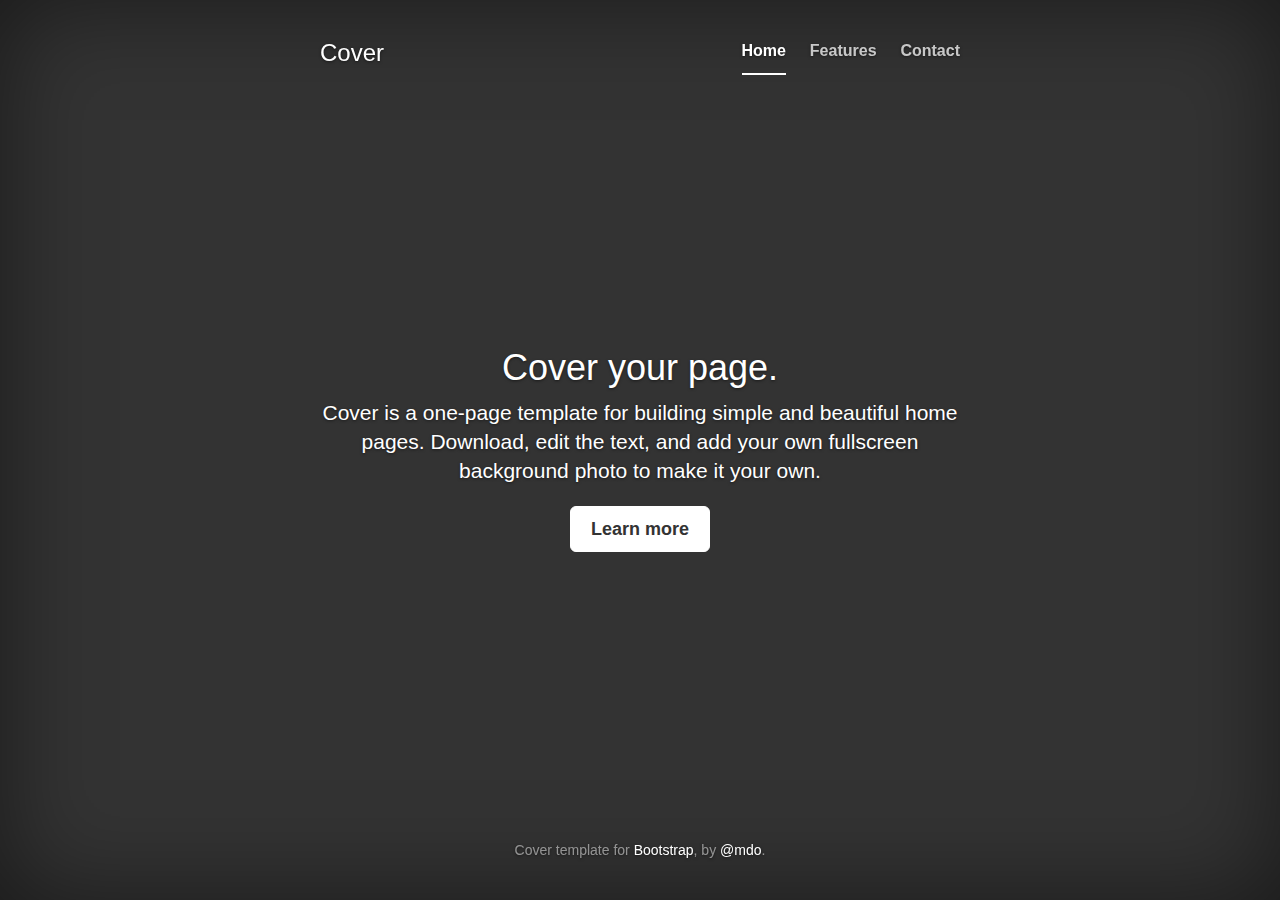
<file: Hack-Health-2019-Website-master/bootstrap-3.3.6/docs/examples/cover/index.html>
<!DOCTYPE html>
<html lang="en">
  <head>
    <meta charset="utf-8">
    <meta http-equiv="X-UA-Compatible" content="IE=edge">
    <meta name="viewport" content="width=device-width, initial-scale=1">
    <!-- The above 3 meta tags *must* come first in the head; any other head content must come *after* these tags -->
    <meta name="description" content="">
    <meta name="author" content="">
    <link rel="icon" href="../../favicon.ico">

    <title>Cover Template for Bootstrap</title>

    <!-- Bootstrap core CSS -->
    <link href="../../dist/css/bootstrap.min.css" rel="stylesheet">

    <!-- IE10 viewport hack for Surface/desktop Windows 8 bug -->
    <link href="../../assets/css/ie10-viewport-bug-workaround.css" rel="stylesheet">

    <!-- Custom styles for this template -->
    <link href="cover.css" rel="stylesheet">

    <!-- Just for debugging purposes. Don't actually copy these 2 lines! -->
    <!--[if lt IE 9]><script src="../../assets/js/ie8-responsive-file-warning.js"></script><![endif]-->
    <script src="../../assets/js/ie-emulation-modes-warning.js"></script>

    <!-- HTML5 shim and Respond.js for IE8 support of HTML5 elements and media queries -->
    <!--[if lt IE 9]>
      <script src="https://oss.maxcdn.com/html5shiv/3.7.2/html5shiv.min.js"></script>
      <script src="https://oss.maxcdn.com/respond/1.4.2/respond.min.js"></script>
    <![endif]-->
  </head>

  <body>

    <div class="site-wrapper">

      <div class="site-wrapper-inner">

        <div class="cover-container">

          <div class="masthead clearfix">
            <div class="inner">
              <h3 class="masthead-brand">Cover</h3>
              <nav>
                <ul class="nav masthead-nav">
                  <li class="active"><a href="#">Home</a></li>
                  <li><a href="#">Features</a></li>
                  <li><a href="#">Contact</a></li>
                </ul>
              </nav>
            </div>
          </div>

          <div class="inner cover">
            <h1 class="cover-heading">Cover your page.</h1>
            <p class="lead">Cover is a one-page template for building simple and beautiful home pages. Download, edit the text, and add your own fullscreen background photo to make it your own.</p>
            <p class="lead">
              <a href="#" class="btn btn-lg btn-default">Learn more</a>
            </p>
          </div>

          <div class="mastfoot">
            <div class="inner">
              <p>Cover template for <a href="http://getbootstrap.com">Bootstrap</a>, by <a href="https://twitter.com/mdo">@mdo</a>.</p>
            </div>
          </div>

        </div>

      </div>

    </div>

    <!-- Bootstrap core JavaScript
    ================================================== -->
    <!-- Placed at the end of the document so the pages load faster -->
    <script src="https://ajax.googleapis.com/ajax/libs/jquery/1.11.3/jquery.min.js"></script>
    <script>window.jQuery || document.write('<script src="../../assets/js/vendor/jquery.min.js"><\/script>')</script>
    <script src="../../dist/js/bootstrap.min.js"></script>
    <!-- IE10 viewport hack for Surface/desktop Windows 8 bug -->
    <script src="../../assets/js/ie10-viewport-bug-workaround.js"></script>
  </body>
</html>
</file>
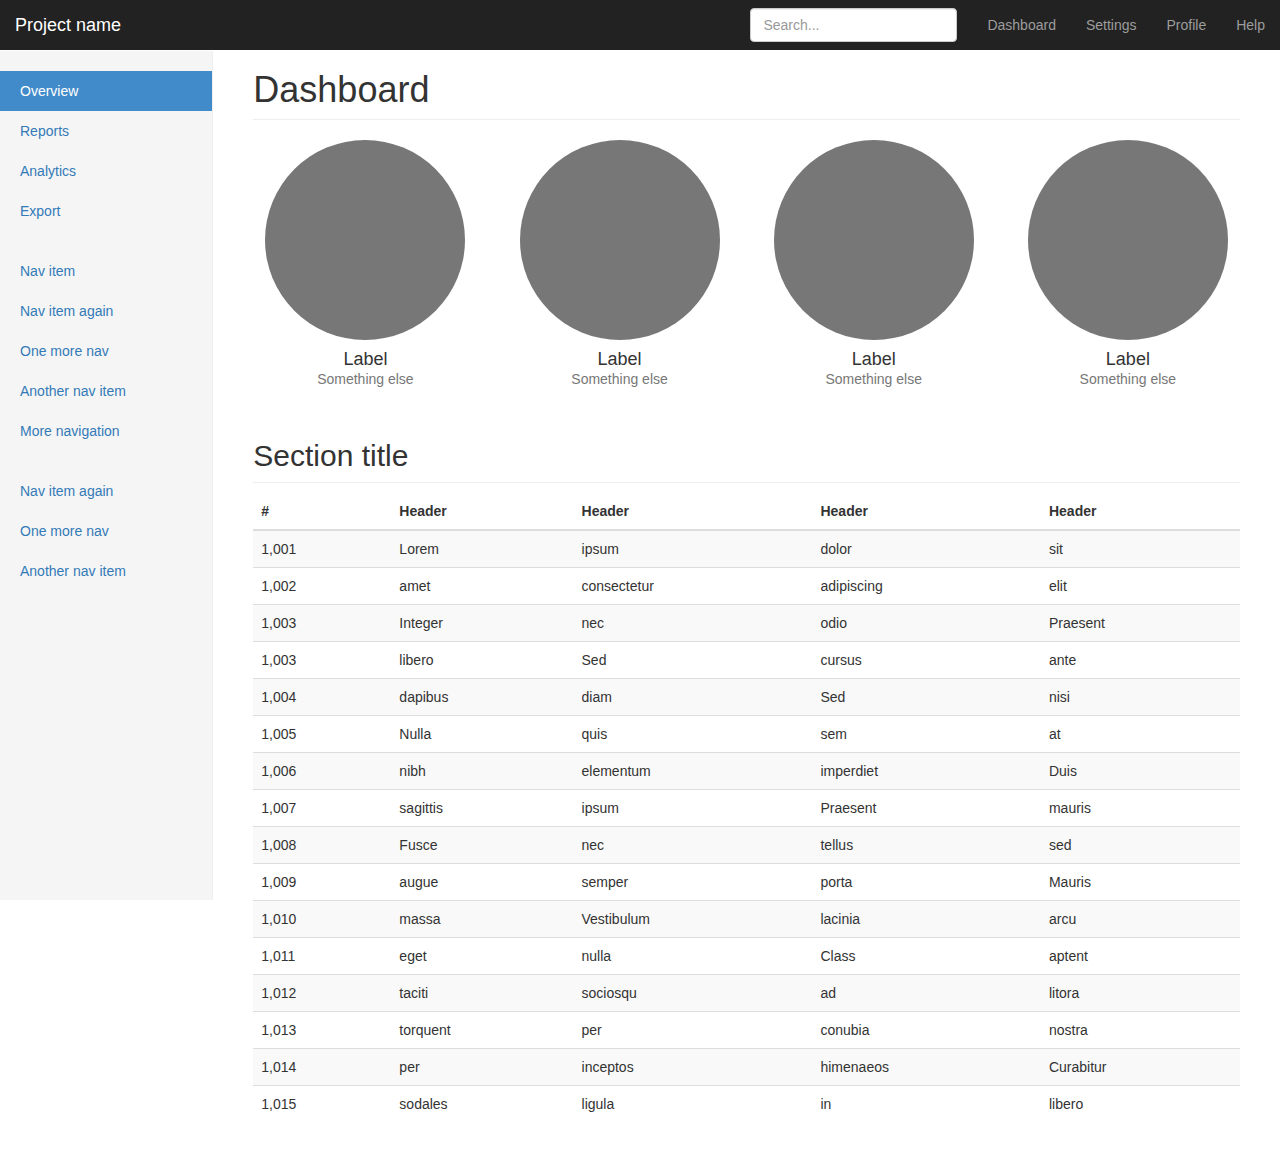
<file: Hack-Health-2019-Website-master/bootstrap-3.3.6/docs/examples/dashboard/index.html>
<!DOCTYPE html>
<html lang="en">
  <head>
    <meta charset="utf-8">
    <meta http-equiv="X-UA-Compatible" content="IE=edge">
    <meta name="viewport" content="width=device-width, initial-scale=1">
    <!-- The above 3 meta tags *must* come first in the head; any other head content must come *after* these tags -->
    <meta name="description" content="">
    <meta name="author" content="">
    <link rel="icon" href="../../favicon.ico">

    <title>Dashboard Template for Bootstrap</title>

    <!-- Bootstrap core CSS -->
    <link href="../../dist/css/bootstrap.min.css" rel="stylesheet">

    <!-- IE10 viewport hack for Surface/desktop Windows 8 bug -->
    <link href="../../assets/css/ie10-viewport-bug-workaround.css" rel="stylesheet">

    <!-- Custom styles for this template -->
    <link href="dashboard.css" rel="stylesheet">

    <!-- Just for debugging purposes. Don't actually copy these 2 lines! -->
    <!--[if lt IE 9]><script src="../../assets/js/ie8-responsive-file-warning.js"></script><![endif]-->
    <script src="../../assets/js/ie-emulation-modes-warning.js"></script>

    <!-- HTML5 shim and Respond.js for IE8 support of HTML5 elements and media queries -->
    <!--[if lt IE 9]>
      <script src="https://oss.maxcdn.com/html5shiv/3.7.2/html5shiv.min.js"></script>
      <script src="https://oss.maxcdn.com/respond/1.4.2/respond.min.js"></script>
    <![endif]-->
  </head>

  <body>

    <nav class="navbar navbar-inverse navbar-fixed-top">
      <div class="container-fluid">
        <div class="navbar-header">
          <button type="button" class="navbar-toggle collapsed" data-toggle="collapse" data-target="#navbar" aria-expanded="false" aria-controls="navbar">
            <span class="sr-only">Toggle navigation</span>
            <span class="icon-bar"></span>
            <span class="icon-bar"></span>
            <span class="icon-bar"></span>
          </button>
          <a class="navbar-brand" href="#">Project name</a>
        </div>
        <div id="navbar" class="navbar-collapse collapse">
          <ul class="nav navbar-nav navbar-right">
            <li><a href="#">Dashboard</a></li>
            <li><a href="#">Settings</a></li>
            <li><a href="#">Profile</a></li>
            <li><a href="#">Help</a></li>
          </ul>
          <form class="navbar-form navbar-right">
            <input type="text" class="form-control" placeholder="Search...">
          </form>
        </div>
      </div>
    </nav>

    <div class="container-fluid">
      <div class="row">
        <div class="col-sm-3 col-md-2 sidebar">
          <ul class="nav nav-sidebar">
            <li class="active"><a href="#">Overview <span class="sr-only">(current)</span></a></li>
            <li><a href="#">Reports</a></li>
            <li><a href="#">Analytics</a></li>
            <li><a href="#">Export</a></li>
          </ul>
          <ul class="nav nav-sidebar">
            <li><a href="">Nav item</a></li>
            <li><a href="">Nav item again</a></li>
            <li><a href="">One more nav</a></li>
            <li><a href="">Another nav item</a></li>
            <li><a href="">More navigation</a></li>
          </ul>
          <ul class="nav nav-sidebar">
            <li><a href="">Nav item again</a></li>
            <li><a href="">One more nav</a></li>
            <li><a href="">Another nav item</a></li>
          </ul>
        </div>
        <div class="col-sm-9 col-sm-offset-3 col-md-10 col-md-offset-2 main">
          <h1 class="page-header">Dashboard</h1>

          <div class="row placeholders">
            <div class="col-xs-6 col-sm-3 placeholder">
              <img src="[data-uri]" width="200" height="200" class="img-responsive" alt="Generic placeholder thumbnail">
              <h4>Label</h4>
              <span class="text-muted">Something else</span>
            </div>
            <div class="col-xs-6 col-sm-3 placeholder">
              <img src="[data-uri]" width="200" height="200" class="img-responsive" alt="Generic placeholder thumbnail">
              <h4>Label</h4>
              <span class="text-muted">Something else</span>
            </div>
            <div class="col-xs-6 col-sm-3 placeholder">
              <img src="[data-uri]" width="200" height="200" class="img-responsive" alt="Generic placeholder thumbnail">
              <h4>Label</h4>
              <span class="text-muted">Something else</span>
            </div>
            <div class="col-xs-6 col-sm-3 placeholder">
              <img src="[data-uri]" width="200" height="200" class="img-responsive" alt="Generic placeholder thumbnail">
              <h4>Label</h4>
              <span class="text-muted">Something else</span>
            </div>
          </div>

          <h2 class="sub-header">Section title</h2>
          <div class="table-responsive">
            <table class="table table-striped">
              <thead>
                <tr>
                  <th>#</th>
                  <th>Header</th>
                  <th>Header</th>
                  <th>Header</th>
                  <th>Header</th>
                </tr>
              </thead>
              <tbody>
                <tr>
                  <td>1,001</td>
                  <td>Lorem</td>
                  <td>ipsum</td>
                  <td>dolor</td>
                  <td>sit</td>
                </tr>
                <tr>
                  <td>1,002</td>
                  <td>amet</td>
                  <td>consectetur</td>
                  <td>adipiscing</td>
                  <td>elit</td>
                </tr>
                <tr>
                  <td>1,003</td>
                  <td>Integer</td>
                  <td>nec</td>
                  <td>odio</td>
                  <td>Praesent</td>
                </tr>
                <tr>
                  <td>1,003</td>
                  <td>libero</td>
                  <td>Sed</td>
                  <td>cursus</td>
                  <td>ante</td>
                </tr>
                <tr>
                  <td>1,004</td>
                  <td>dapibus</td>
                  <td>diam</td>
                  <td>Sed</td>
                  <td>nisi</td>
                </tr>
                <tr>
                  <td>1,005</td>
                  <td>Nulla</td>
                  <td>quis</td>
                  <td>sem</td>
                  <td>at</td>
                </tr>
                <tr>
                  <td>1,006</td>
                  <td>nibh</td>
                  <td>elementum</td>
                  <td>imperdiet</td>
                  <td>Duis</td>
                </tr>
                <tr>
                  <td>1,007</td>
                  <td>sagittis</td>
                  <td>ipsum</td>
                  <td>Praesent</td>
                  <td>mauris</td>
                </tr>
                <tr>
                  <td>1,008</td>
                  <td>Fusce</td>
                  <td>nec</td>
                  <td>tellus</td>
                  <td>sed</td>
                </tr>
                <tr>
                  <td>1,009</td>
                  <td>augue</td>
                  <td>semper</td>
                  <td>porta</td>
                  <td>Mauris</td>
                </tr>
                <tr>
                  <td>1,010</td>
                  <td>massa</td>
                  <td>Vestibulum</td>
                  <td>lacinia</td>
                  <td>arcu</td>
                </tr>
                <tr>
                  <td>1,011</td>
                  <td>eget</td>
                  <td>nulla</td>
                  <td>Class</td>
                  <td>aptent</td>
                </tr>
                <tr>
                  <td>1,012</td>
                  <td>taciti</td>
                  <td>sociosqu</td>
                  <td>ad</td>
                  <td>litora</td>
                </tr>
                <tr>
                  <td>1,013</td>
                  <td>torquent</td>
                  <td>per</td>
                  <td>conubia</td>
                  <td>nostra</td>
                </tr>
                <tr>
                  <td>1,014</td>
                  <td>per</td>
                  <td>inceptos</td>
                  <td>himenaeos</td>
                  <td>Curabitur</td>
                </tr>
                <tr>
                  <td>1,015</td>
                  <td>sodales</td>
                  <td>ligula</td>
                  <td>in</td>
                  <td>libero</td>
                </tr>
              </tbody>
            </table>
          </div>
        </div>
      </div>
    </div>

    <!-- Bootstrap core JavaScript
    ================================================== -->
    <!-- Placed at the end of the document so the pages load faster -->
    <script src="https://ajax.googleapis.com/ajax/libs/jquery/1.11.3/jquery.min.js"></script>
    <script>window.jQuery || document.write('<script src="../../assets/js/vendor/jquery.min.js"><\/script>')</script>
    <script src="../../dist/js/bootstrap.min.js"></script>
    <!-- Just to make our placeholder images work. Don't actually copy the next line! -->
    <script src="../../assets/js/vendor/holder.min.js"></script>
    <!-- IE10 viewport hack for Surface/desktop Windows 8 bug -->
    <script src="../../assets/js/ie10-viewport-bug-workaround.js"></script>
  </body>
</html>
</file>
<file: index.css>
::selection {
	background-color: #27a1ce;
}

@media only screen and (max-width: 680px) {
	body {
		margin: 0;
		width: 100%;
	}
	#mobile-menu {
		z-index: 100;
		position: fixed;
		width: 100%;
		margin: 60px 0 0 0;
		padding: 0;
		display: none;
		border-top: 3px solid #810000;
	}
	#mobile-menu ul {
		background-color: #27a1ce;
		width: 100%;
		display: block;
		margin: 0;
		padding: 0;
	}
	#mobile-menu ul li a {
		width: 100%;
		float: left;
		padding: 10px;
	}
	header {
		display: block !important;
	}
	nav {
		display: none;
	}
	.officer-box {
		width: 100% !important;
	}
	.officer.box img {
		display: none;
	}
	#contact ul li {
	font-size: 18px;
	line-height: 50px;
}
}

body {
	background-color: #FFF;
	font-size: 20px;
	font-family: 'Abel', Georgia, Arial;
	width: 80%;
	margin: 0 auto;
	max-width: 815px;
	padding-top: 80px;
	padding-bottom: 20px;
	text-align: left;
}

body pre{
	background-color: #FFF;
	font-size: 20px;
	font-family: 'Abel', Georgia, Arial;
	width: 80%;
	margin: 0 auto;
	max-width: 815px;
	padding-top: 80px;
	padding-bottom: 20px;
	text-align: left;
}

a,
a:visited {
	text-decoration: none;
	color: #27a1ce;
}

header {
	z-index: 101;
	background-color: #27a1ce;
	position: fixed;
	width: 100%;
	height: 20px;
	top: 0;
	left: 0;
	right: 0;
	opacity: 0.95;
	text-align: center;
	display: none;
	padding: 20px;
	text-decoration: none;
	color: #FFF;
	font-size: 20px;
	cursor: pointer;
}

header img {
	width: 20px;
	height: auto;
	float: right;
	margin-right: 50px;
	vertical-align: middle;
}


#mobile-menu {
	display: none;
}

nav {
	z-index: 100;
	background-color: #27a1ce;
	position: fixed;
	width: 100%;
	height: contain;
	top: 0;
	left: 0;
	right: 0;
	opacity: 0.95;
}

nav ul {
	text-align: center;
	font-size: 20px;
	line-height: 20px;
}

nav ul li {
	list-style-type: none;
	display: inline;
	color: #FFF;
	margin-left: 10px;
	margin-right: 10px;
}

nav ul li a {
	text-decoration: none;
	color: #FFF;
}

nav ul li a:hover {
	color: #CCC;
	transition: color 0.25s ease-in-out;
}

.block {
	margin: auto;
	padding-bottom: 30px;
	width: 100%;
	height: 100%;
	border-bottom: 4px solid #27a1ce;
}


#wics img {
	max-width: 100%;
	margin: auto;
}

#monthly p{
	padding-left: 60px;
	padding-right: 60px;
}

h1 {
	color: #27a1ce;
	font-size: 40px;
}

h2 {
	color: #27a1ce;
	font-size: 30px;
}

h3 {
	color: #777777;
	font-size: 30px;
}

h4 {
	color: #27a1ce;
	font-size: 22px;
	line-height: 22px;
	text-align: center;
	padding: 0px;
	margin: 0px;
}

h5 {
	color: #777777;
	font-size: 20px;
	line-height: 20px;
	text-align: center;
	padding: 10px;
	margin: 0px;
}

img {
	text-align: center;
	width: 100%;
	height: auto;
	max-width: 800px;
}

/*.sponsers img {
	display: inline-block;
	width: 180px;
}*/

.responsive-calendar {
	position: relative;
	padding-bottom: 56.25%;
	padding-top: 30px;
	margin-bottom: 20px;
	height: 0;
	overflow: hidden;
}

.responsive-calendar iframe,
.responsive-calendar object,
.responsive-calendar embed {
	position: absolute;
	top: 0;
	left: 0;
	width: 100%;
	height: 100%;
}

.officer-box {
	width: 24%;
	height: auto;
	display: inline-block;
	text-align: center;
	vertical-align: top;
}

.not-pictured-officers{
    width: 24%;
    height: auto;
    display: inline-block;
}

.not-pictured-officers img{
    width: 100%;
    height: auto;
}

.officer-box img {
    border-radius: 50%;
    border: .8px solid #27a1ce;
	height: auto;
}

#arrow {
	background: url(images/icons/uparrow.PNG) no-repeat;
	background-size: 30px auto;
	background-position: center; 
	width: 100%;
	height: 80px;

}

#contact ul {
	list-style-type: none;
	padding: 0;
}

#contact ul li {
	font-size: 20px;
	line-height: 50px;
	
}

#contact ul li img {
	margin-right: 10px;
	vertical-align: middle;
}

#contact a,
#contact a:visited {
	text-decoration: none;
	color: black;
}

#contact a:hover {
	color: #27a1ce;
	transition: color 300ms ease-in-out;
}
</file>
<file: blog/index.css>
::selection {
	background-color: #27a1ce;
}

@media only screen and (max-width: 680px) {
	body {
		margin: 0;
		width: 100%;
	}
	#mobile-menu {
		z-index: 100;
		position: fixed;
		width: 100%;
		margin: 60px 0 0 0;
		padding: 0;
		display: none;
		border-top: 3px solid #810000;
	}
	#mobile-menu ul {
		background-color: #27a1ce;
		width: 100%;
		display: block;
		margin: 0;
		padding: 0;
	}
	#mobile-menu ul li a {
		width: 100%;
		float: left;
		padding: 10px;
	}
	header {
		display: block !important;
	}
	nav {
		display: none;
	}
	.officer-box {
		width: 100% !important;
	}
	.officer.box img {
		display: none;
	}
	#contact ul li {
	font-size: 18px;
	line-height: 50px;
}
}

body {
	background-color: #FFF;
	font-size: 20px;
	font-family: 'Abel', Georgia, Arial;
	width: 80%;
	margin: 0 auto;
	max-width: 815px;
	padding-top: 80px;
	padding-bottom: 20px;
	text-align: left;
}

body pre{
	background-color: #FFF;
	font-size: 20px;
	font-family: 'Abel', Georgia, Arial;
	width: 80%;
	margin: 0 auto;
	max-width: 815px;
	padding-top: 80px;
	padding-bottom: 20px;
	text-align: left;
}

a,
a:visited {
	text-decoration: none;
	color: #27a1ce;
}

header {
	z-index: 101;
	background-color: #27a1ce;
	position: fixed;
	width: 100%;
	height: 20px;
	top: 0;
	left: 0;
	right: 0;
	opacity: 0.95;
	text-align: center;
	display: none;
	padding: 20px;
	text-decoration: none;
	color: #FFF;
	font-size: 20px;
	cursor: pointer;
}

header img {
	width: 20px;
	height: auto;
	float: right;
	margin-right: 50px;
	vertical-align: middle;
}


#mobile-menu {
	display: none;
}

nav {
	z-index: 100;
	background-color: #27a1ce;
	position: fixed;
	width: 100%;
	height: contain;
	top: 0;
	left: 0;
	right: 0;
	opacity: 0.95;
}

nav ul {
	text-align: center;
	font-size: 20px;
	line-height: 20px;
}

nav ul li {
	list-style-type: none;
	display: inline;
	color: #FFF;
	margin-left: 10px;
	margin-right: 10px;
}

nav ul li a {
	text-decoration: none;
	color: #FFF;
}

nav ul li a:hover {
	color: #CCC;
	transition: color 0.25s ease-in-out;
}

.block {
	margin: auto;
	padding-bottom: 30px;
	width: 100%;
	height: 100%;
	border-bottom: 4px solid #27a1ce;
}


#wics img {
	max-width: 100%;
	margin: auto;
}

#monthly p{
	padding-left: 60px;
	padding-right: 60px;
}

h1 {
	color: #27a1ce;
	font-size: 40px;
}

h2 {
	color: #27a1ce;
	font-size: 30px;
}

h3 {
	color: #777777;
	font-size: 30px;
}

h4 {
	color: #27a1ce;
	font-size: 22px;
	line-height: 22px;
	text-align: center;
	padding: 0px;
	margin: 0px;
}

h5 {
	color: #777777;
	font-size: 20px;
	line-height: 20px;
	text-align: left;
	/* padding: 10px; */
	margin: 0px;
}

img {
	text-align: center;
	width: 100%;
	height: auto;
	max-width: 800px;
}

/*.sponsers img {
	display: inline-block;
	width: 180px;
}*/

.responsive-calendar {
	position: relative;
	padding-bottom: 56.25%;
	padding-top: 30px;
	margin-bottom: 20px;
	height: 0;
	overflow: hidden;
}

.responsive-calendar iframe,
.responsive-calendar object,
.responsive-calendar embed {
	position: absolute;
	top: 0;
	left: 0;
	width: 100%;
	height: 100%;
}

.officer-box {
	width: 24%;
	height: auto;
	display: inline-block;
	text-align: center;
	vertical-align: top;
}

.not-pictured-officers{
    width: 24%;
    height: auto;
    display: inline-block;
}

.not-pictured-officers img{
    width: 100%;
    height: auto;
}

.officer-box img {
    border-radius: 50%;
    border: .8px solid #27a1ce;
	height: auto;
}

#arrow {
	background: url(images/icons/uparrow.PNG) no-repeat;
	background-size: 30px auto;
	background-position: center; 
	width: 100%;
	height: 80px;

}

#contact ul {
	list-style-type: none;
	padding: 0;
}

#contact ul li {
	font-size: 20px;
	line-height: 50px;
	
}

#contact ul li img {
	margin-right: 10px;
	vertical-align: middle;
}

#contact a,
#contact a:visited {
	text-decoration: none;
	color: black;
}

#contact a:hover {
	color: #27a1ce;
	transition: color 300ms ease-in-out;
}
</file>
<file: Hack-Health-2019-Website-master/bootstrap-3.3.6/docs/examples/blog/blog.css>
/*
 * Globals
 */

body {
  font-family: Georgia, "Times New Roman", Times, serif;
  color: #555;
}

h1, .h1,
h2, .h2,
h3, .h3,
h4, .h4,
h5, .h5,
h6, .h6 {
  margin-top: 0;
  font-family: "Helvetica Neue", Helvetica, Arial, sans-serif;
  font-weight: normal;
  color: #333;
}


/*
 * Override Bootstrap's default container.
 */

@media (min-width: 1200px) {
  .container {
    width: 970px;
  }
}


/*
 * Masthead for nav
 */

.blog-masthead {
  background-color: #428bca;
  -webkit-box-shadow: inset 0 -2px 5px rgba(0,0,0,.1);
          box-shadow: inset 0 -2px 5px rgba(0,0,0,.1);
}

/* Nav links */
.blog-nav-item {
  position: relative;
  display: inline-block;
  padding: 10px;
  font-weight: 500;
  color: #cdddeb;
}
.blog-nav-item:hover,
.blog-nav-item:focus {
  color: #fff;
  text-decoration: none;
}

/* Active state gets a caret at the bottom */
.blog-nav .active {
  color: #fff;
}
.blog-nav .active:after {
  position: absolute;
  bottom: 0;
  left: 50%;
  width: 0;
  height: 0;
  margin-left: -5px;
  vertical-align: middle;
  content: " ";
  border-right: 5px solid transparent;
  border-bottom: 5px solid;
  border-left: 5px solid transparent;
}


/*
 * Blog name and description
 */

.blog-header {
  padding-top: 20px;
  padding-bottom: 20px;
}
.blog-title {
  margin-top: 30px;
  margin-bottom: 0;
  font-size: 60px;
  font-weight: normal;
}
.blog-description {
  font-size: 20px;
  color: #999;
}


/*
 * Main column and sidebar layout
 */

.blog-main {
  font-size: 18px;
  line-height: 1.5;
}

/* Sidebar modules for boxing content */
.sidebar-module {
  padding: 15px;
  margin: 0 -15px 15px;
}
.sidebar-module-inset {
  padding: 15px;
  background-color: #f5f5f5;
  border-radius: 4px;
}
.sidebar-module-inset p:last-child,
.sidebar-module-inset ul:last-child,
.sidebar-module-inset ol:last-child {
  margin-bottom: 0;
}


/* Pagination */
.pager {
  margin-bottom: 60px;
  text-align: left;
}
.pager > li > a {
  width: 140px;
  padding: 10px 20px;
  text-align: center;
  border-radius: 30px;
}


/*
 * Blog posts
 */

.blog-post {
  margin-bottom: 60px;
}
.blog-post-title {
  margin-bottom: 5px;
  font-size: 40px;
}
.blog-post-meta {
  margin-bottom: 20px;
  color: #999;
}


/*
 * Footer
 */

.blog-footer {
  padding: 40px 0;
  color: #999;
  text-align: center;
  background-color: #f9f9f9;
  border-top: 1px solid #e5e5e5;
}
.blog-footer p:last-child {
  margin-bottom: 0;
}
</file>
<file: Hack-Health-2019-Website-master/bootstrap-3.3.6/docs/examples/carousel/carousel.css>
/* GLOBAL STYLES
-------------------------------------------------- */
/* Padding below the footer and lighter body text */

body {
  padding-bottom: 40px;
  color: #5a5a5a;
}


/* CUSTOMIZE THE NAVBAR
-------------------------------------------------- */

/* Special class on .container surrounding .navbar, used for positioning it into place. */
.navbar-wrapper {
  position: absolute;
  top: 0;
  right: 0;
  left: 0;
  z-index: 20;
}

/* Flip around the padding for proper display in narrow viewports */
.navbar-wrapper > .container {
  padding-right: 0;
  padding-left: 0;
}
.navbar-wrapper .navbar {
  padding-right: 15px;
  padding-left: 15px;
}
.navbar-wrapper .navbar .container {
  width: auto;
}


/* CUSTOMIZE THE CAROUSEL
-------------------------------------------------- */

/* Carousel base class */
.carousel {
  height: 500px;
  margin-bottom: 60px;
}
/* Since positioning the image, we need to help out the caption */
.carousel-caption {
  z-index: 10;
}

/* Declare heights because of positioning of img element */
.carousel .item {
  height: 500px;
  background-color: #777;
}
.carousel-inner > .item > img {
  position: absolute;
  top: 0;
  left: 0;
  min-width: 100%;
  height: 500px;
}


/* MARKETING CONTENT
-------------------------------------------------- */

/* Center align the text within the three columns below the carousel */
.marketing .col-lg-4 {
  margin-bottom: 20px;
  text-align: center;
}
.marketing h2 {
  font-weight: normal;
}
.marketing .col-lg-4 p {
  margin-right: 10px;
  margin-left: 10px;
}


/* Featurettes
------------------------- */

.featurette-divider {
  margin: 80px 0; /* Space out the Bootstrap <hr> more */
}

/* Thin out the marketing headings */
.featurette-heading {
  font-weight: 300;
  line-height: 1;
  letter-spacing: -1px;
}


/* RESPONSIVE CSS
-------------------------------------------------- */

@media (min-width: 768px) {
  /* Navbar positioning foo */
  .navbar-wrapper {
    margin-top: 20px;
  }
  .navbar-wrapper .container {
    padding-right: 15px;
    padding-left: 15px;
  }
  .navbar-wrapper .navbar {
    padding-right: 0;
    padding-left: 0;
  }

  /* The navbar becomes detached from the top, so we round the corners */
  .navbar-wrapper .navbar {
    border-radius: 4px;
  }

  /* Bump up size of carousel content */
  .carousel-caption p {
    margin-bottom: 20px;
    font-size: 21px;
    line-height: 1.4;
  }

  .featurette-heading {
    font-size: 50px;
  }
}

@media (min-width: 992px) {
  .featurette-heading {
    margin-top: 120px;
  }
}
</file>
<file: Hack-Health-2019-Website-master/bootstrap-3.3.6/docs/examples/cover/cover.css>
/*
 * Globals
 */

/* Links */
a,
a:focus,
a:hover {
  color: #fff;
}

/* Custom default button */
.btn-default,
.btn-default:hover,
.btn-default:focus {
  color: #333;
  text-shadow: none; /* Prevent inheritence from `body` */
  background-color: #fff;
  border: 1px solid #fff;
}


/*
 * Base structure
 */

html,
body {
  height: 100%;
  background-color: #333;
}
body {
  color: #fff;
  text-align: center;
  text-shadow: 0 1px 3px rgba(0,0,0,.5);
}

/* Extra markup and styles for table-esque vertical and horizontal centering */
.site-wrapper {
  display: table;
  width: 100%;
  height: 100%; /* For at least Firefox */
  min-height: 100%;
  -webkit-box-shadow: inset 0 0 100px rgba(0,0,0,.5);
          box-shadow: inset 0 0 100px rgba(0,0,0,.5);
}
.site-wrapper-inner {
  display: table-cell;
  vertical-align: top;
}
.cover-container {
  margin-right: auto;
  margin-left: auto;
}

/* Padding for spacing */
.inner {
  padding: 30px;
}


/*
 * Header
 */
.masthead-brand {
  margin-top: 10px;
  margin-bottom: 10px;
}

.masthead-nav > li {
  display: inline-block;
}
.masthead-nav > li + li {
  margin-left: 20px;
}
.masthead-nav > li > a {
  padding-right: 0;
  padding-left: 0;
  font-size: 16px;
  font-weight: bold;
  color: #fff; /* IE8 proofing */
  color: rgba(255,255,255,.75);
  border-bottom: 2px solid transparent;
}
.masthead-nav > li > a:hover,
.masthead-nav > li > a:focus {
  background-color: transparent;
  border-bottom-color: #a9a9a9;
  border-bottom-color: rgba(255,255,255,.25);
}
.masthead-nav > .active > a,
.masthead-nav > .active > a:hover,
.masthead-nav > .active > a:focus {
  color: #fff;
  border-bottom-color: #fff;
}

@media (min-width: 768px) {
  .masthead-brand {
    float: left;
  }
  .masthead-nav {
    float: right;
  }
}


/*
 * Cover
 */

.cover {
  padding: 0 20px;
}
.cover .btn-lg {
  padding: 10px 20px;
  font-weight: bold;
}


/*
 * Footer
 */

.mastfoot {
  color: #999; /* IE8 proofing */
  color: rgba(255,255,255,.5);
}


/*
 * Affix and center
 */

@media (min-width: 768px) {
  /* Pull out the header and footer */
  .masthead {
    position: fixed;
    top: 0;
  }
  .mastfoot {
    position: fixed;
    bottom: 0;
  }
  /* Start the vertical centering */
  .site-wrapper-inner {
    vertical-align: middle;
  }
  /* Handle the widths */
  .masthead,
  .mastfoot,
  .cover-container {
    width: 100%; /* Must be percentage or pixels for horizontal alignment */
  }
}

@media (min-width: 992px) {
  .masthead,
  .mastfoot,
  .cover-container {
    width: 700px;
  }
}
</file>
<file: Hack-Health-2019-Website-master/bootstrap-3.3.6/docs/examples/dashboard/dashboard.css>
/*
 * Base structure
 */

/* Move down content because we have a fixed navbar that is 50px tall */
body {
  padding-top: 50px;
}


/*
 * Global add-ons
 */

.sub-header {
  padding-bottom: 10px;
  border-bottom: 1px solid #eee;
}

/*
 * Top navigation
 * Hide default border to remove 1px line.
 */
.navbar-fixed-top {
  border: 0;
}

/*
 * Sidebar
 */

/* Hide for mobile, show later */
.sidebar {
  display: none;
}
@media (min-width: 768px) {
  .sidebar {
    position: fixed;
    top: 51px;
    bottom: 0;
    left: 0;
    z-index: 1000;
    display: block;
    padding: 20px;
    overflow-x: hidden;
    overflow-y: auto; /* Scrollable contents if viewport is shorter than content. */
    background-color: #f5f5f5;
    border-right: 1px solid #eee;
  }
}

/* Sidebar navigation */
.nav-sidebar {
  margin-right: -21px; /* 20px padding + 1px border */
  margin-bottom: 20px;
  margin-left: -20px;
}
.nav-sidebar > li > a {
  padding-right: 20px;
  padding-left: 20px;
}
.nav-sidebar > .active > a,
.nav-sidebar > .active > a:hover,
.nav-sidebar > .active > a:focus {
  color: #fff;
  background-color: #428bca;
}


/*
 * Main content
 */

.main {
  padding: 20px;
}
@media (min-width: 768px) {
  .main {
    padding-right: 40px;
    padding-left: 40px;
  }
}
.main .page-header {
  margin-top: 0;
}


/*
 * Placeholder dashboard ideas
 */

.placeholders {
  margin-bottom: 30px;
  text-align: center;
}
.placeholders h4 {
  margin-bottom: 0;
}
.placeholder {
  margin-bottom: 20px;
}
.placeholder img {
  display: inline-block;
  border-radius: 50%;
}
</file>
<file: Hack-Health-2019-Website-master/bootstrap-3.3.6/js/tests/vendor/qunit.css>
/*!
 * QUnit 1.17.1
 * http://qunitjs.com/
 *
 * Copyright jQuery Foundation and other contributors
 * Released under the MIT license
 * http://jquery.org/license
 *
 * Date: 2015-01-20T19:39Z
 */

/** Font Family and Sizes */

#qunit-tests, #qunit-header, #qunit-banner, #qunit-testrunner-toolbar, #qunit-userAgent, #qunit-testresult {
	font-family: "Helvetica Neue Light", "HelveticaNeue-Light", "Helvetica Neue", Calibri, Helvetica, Arial, sans-serif;
}

#qunit-testrunner-toolbar, #qunit-userAgent, #qunit-testresult, #qunit-tests li { font-size: small; }
#qunit-tests { font-size: smaller; }


/** Resets */

#qunit-tests, #qunit-header, #qunit-banner, #qunit-userAgent, #qunit-testresult, #qunit-modulefilter {
	margin: 0;
	padding: 0;
}


/** Header */

#qunit-header {
	padding: 0.5em 0 0.5em 1em;

	color: #8699A4;
	background-color: #0D3349;

	font-size: 1.5em;
	line-height: 1em;
	font-weight: 400;

	border-radius: 5px 5px 0 0;
}

#qunit-header a {
	text-decoration: none;
	color: #C2CCD1;
}

#qunit-header a:hover,
#qunit-header a:focus {
	color: #FFF;
}

#qunit-testrunner-toolbar label {
	display: inline-block;
	padding: 0 0.5em 0 0.1em;
}

#qunit-banner {
	height: 5px;
}

#qunit-testrunner-toolbar {
	padding: 0.5em 1em 0.5em 1em;
	color: #5E740B;
	background-color: #EEE;
	overflow: hidden;
}

#qunit-userAgent {
	padding: 0.5em 1em 0.5em 1em;
	background-color: #2B81AF;
	color: #FFF;
	text-shadow: rgba(0, 0, 0, 0.5) 2px 2px 1px;
}

#qunit-modulefilter-container {
	float: right;
	padding: 0.2em;
}

.qunit-url-config {
	display: inline-block;
	padding: 0.1em;
}

.qunit-filter {
	display: block;
	float: right;
	margin-left: 1em;
}

/** Tests: Pass/Fail */

#qunit-tests {
	list-style-position: inside;
}

#qunit-tests li {
	padding: 0.4em 1em 0.4em 1em;
	border-bottom: 1px solid #FFF;
	list-style-position: inside;
}

#qunit-tests > li {
	display: none;
}

#qunit-tests li.running,
#qunit-tests li.pass,
#qunit-tests li.fail,
#qunit-tests li.skipped {
	display: list-item;
}

#qunit-tests.hidepass li.running,
#qunit-tests.hidepass li.pass {
	display: none;
}

#qunit-tests li strong {
	cursor: pointer;
}

#qunit-tests li.skipped strong {
	cursor: default;
}

#qunit-tests li a {
	padding: 0.5em;
	color: #C2CCD1;
	text-decoration: none;
}
#qunit-tests li a:hover,
#qunit-tests li a:focus {
	color: #000;
}

#qunit-tests li .runtime {
	float: right;
	font-size: smaller;
}

.qunit-assert-list {
	margin-top: 0.5em;
	padding: 0.5em;

	background-color: #FFF;

	border-radius: 5px;
}

.qunit-collapsed {
	display: none;
}

#qunit-tests table {
	border-collapse: collapse;
	margin-top: 0.2em;
}

#qunit-tests th {
	text-align: right;
	vertical-align: top;
	padding: 0 0.5em 0 0;
}

#qunit-tests td {
	vertical-align: top;
}

#qunit-tests pre {
	margin: 0;
	white-space: pre-wrap;
	word-wrap: break-word;
}

#qunit-tests del {
	background-color: #E0F2BE;
	color: #374E0C;
	text-decoration: none;
}

#qunit-tests ins {
	background-color: #FFCACA;
	color: #500;
	text-decoration: none;
}

/*** Test Counts */

#qunit-tests b.counts                       { color: #000; }
#qunit-tests b.passed                       { color: #5E740B; }
#qunit-tests b.failed                       { color: #710909; }

#qunit-tests li li {
	padding: 5px;
	background-color: #FFF;
	border-bottom: none;
	list-style-position: inside;
}

/*** Passing Styles */

#qunit-tests li li.pass {
	color: #3C510C;
	background-color: #FFF;
	border-left: 10px solid #C6E746;
}

#qunit-tests .pass                          { color: #528CE0; background-color: #D2E0E6; }
#qunit-tests .pass .test-name               { color: #366097; }

#qunit-tests .pass .test-actual,
#qunit-tests .pass .test-expected           { color: #999; }

#qunit-banner.qunit-pass                    { background-color: #C6E746; }

/*** Failing Styles */

#qunit-tests li li.fail {
	color: #710909;
	background-color: #FFF;
	border-left: 10px solid #EE5757;
	white-space: pre;
}

#qunit-tests > li:last-child {
	border-radius: 0 0 5px 5px;
}

#qunit-tests .fail                          { color: #000; background-color: #EE5757; }
#qunit-tests .fail .test-name,
#qunit-tests .fail .module-name             { color: #000; }

#qunit-tests .fail .test-actual             { color: #EE5757; }
#qunit-tests .fail .test-expected           { color: #008000; }

#qunit-banner.qunit-fail                    { background-color: #EE5757; }

/*** Skipped tests */

#qunit-tests .skipped {
	background-color: #EBECE9;
}

#qunit-tests .qunit-skipped-label {
	background-color: #F4FF77;
	display: inline-block;
	font-style: normal;
	color: #366097;
	line-height: 1.8em;
	padding: 0 0.5em;
	margin: -0.4em 0.4em -0.4em 0;
}

/** Result */

#qunit-testresult {
	padding: 0.5em 1em 0.5em 1em;

	color: #2B81AF;
	background-color: #D2E0E6;

	border-bottom: 1px solid #FFF;
}
#qunit-testresult .module-name {
	font-weight: 700;
}

/** Fixture */

#qunit-fixture {
	position: absolute;
	top: -10000px;
	left: -10000px;
	width: 1000px;
	height: 1000px;
}
</file>
<file: Hack-Health-2019-Website-master/bootstrap-3.3.6/docs/assets/css/ie10-viewport-bug-workaround.css>
/*!
 * IE10 viewport hack for Surface/desktop Windows 8 bug
 * Copyright 2014-2015 Twitter, Inc.
 * Licensed under MIT (https://github.com/twbs/bootstrap/blob/master/LICENSE)
 */

/*
 * See the Getting Started docs for more information:
 * http://getbootstrap.com/getting-started/#support-ie10-width
 */
@-webkit-viewport { width: device-width; }
@-moz-viewport    { width: device-width; }
@-ms-viewport     { width: device-width; }
@-o-viewport      { width: device-width; }
@viewport         { width: device-width; }
</file>
